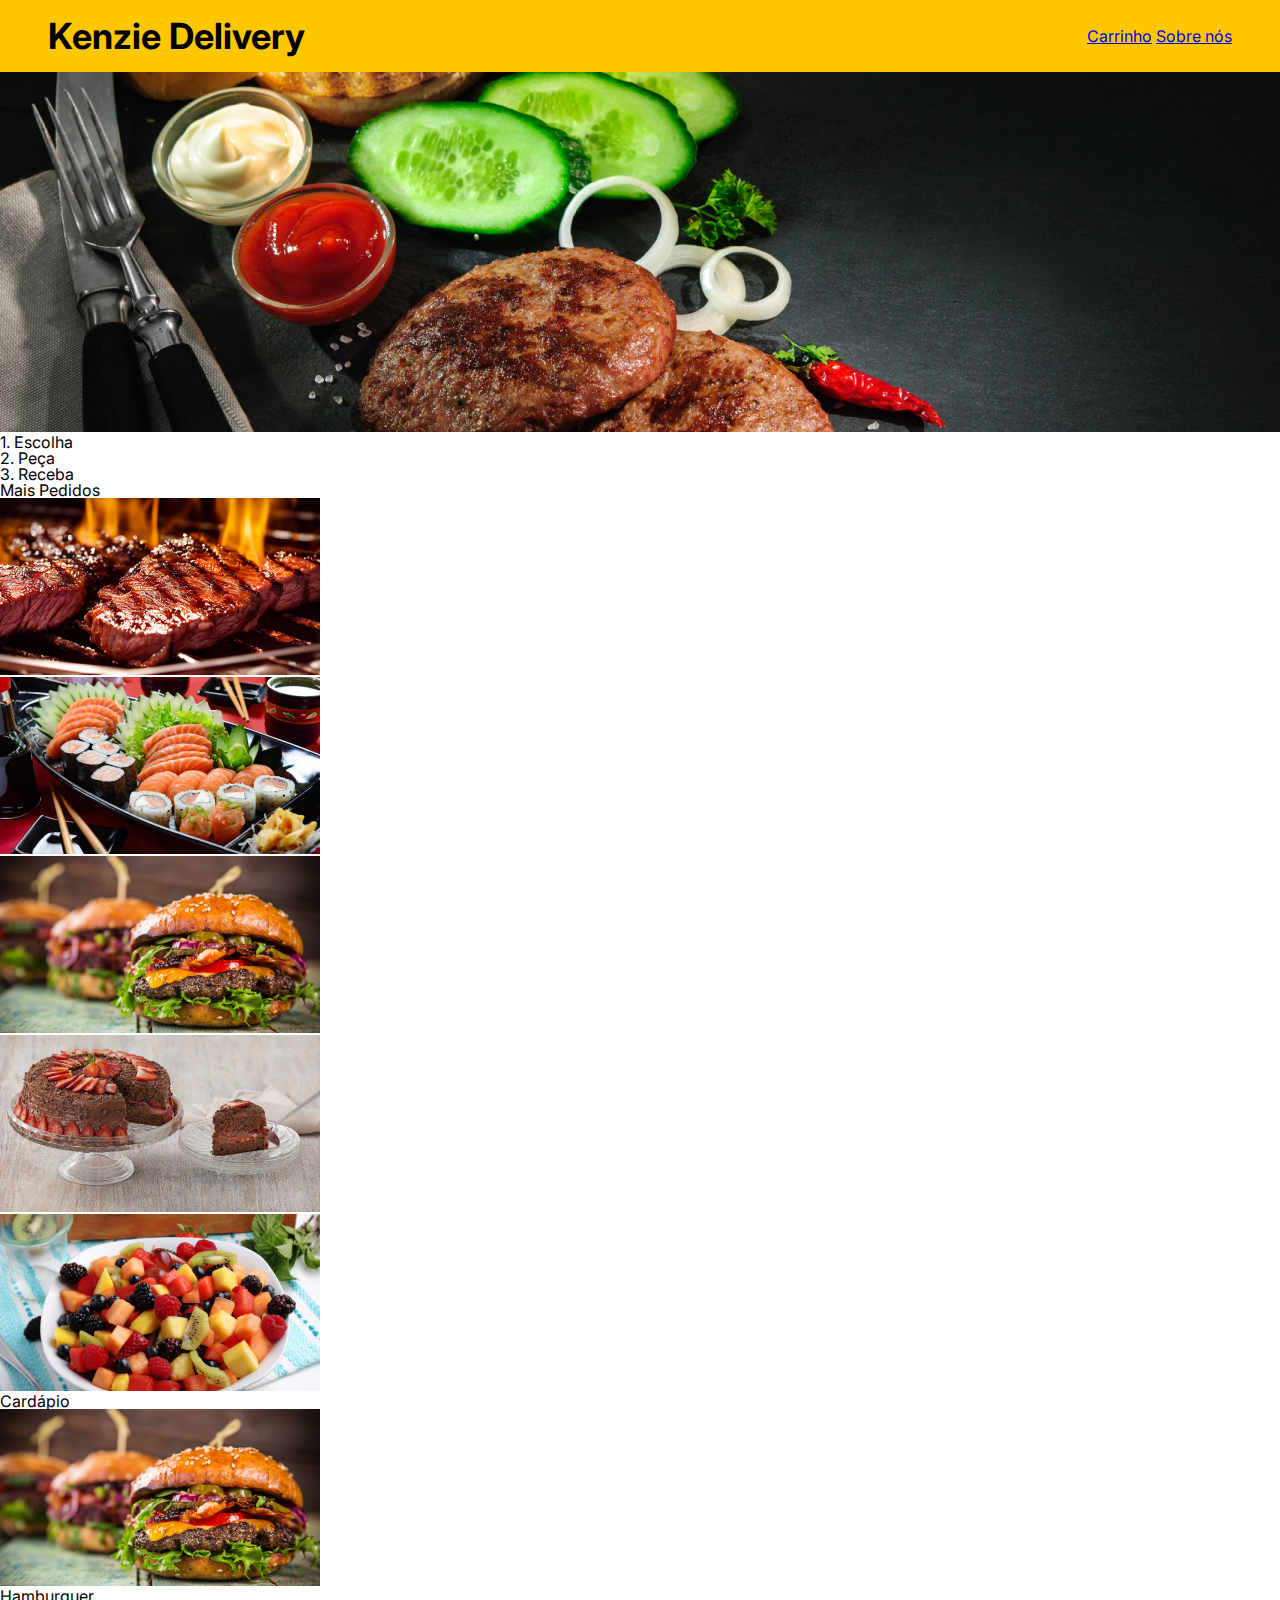
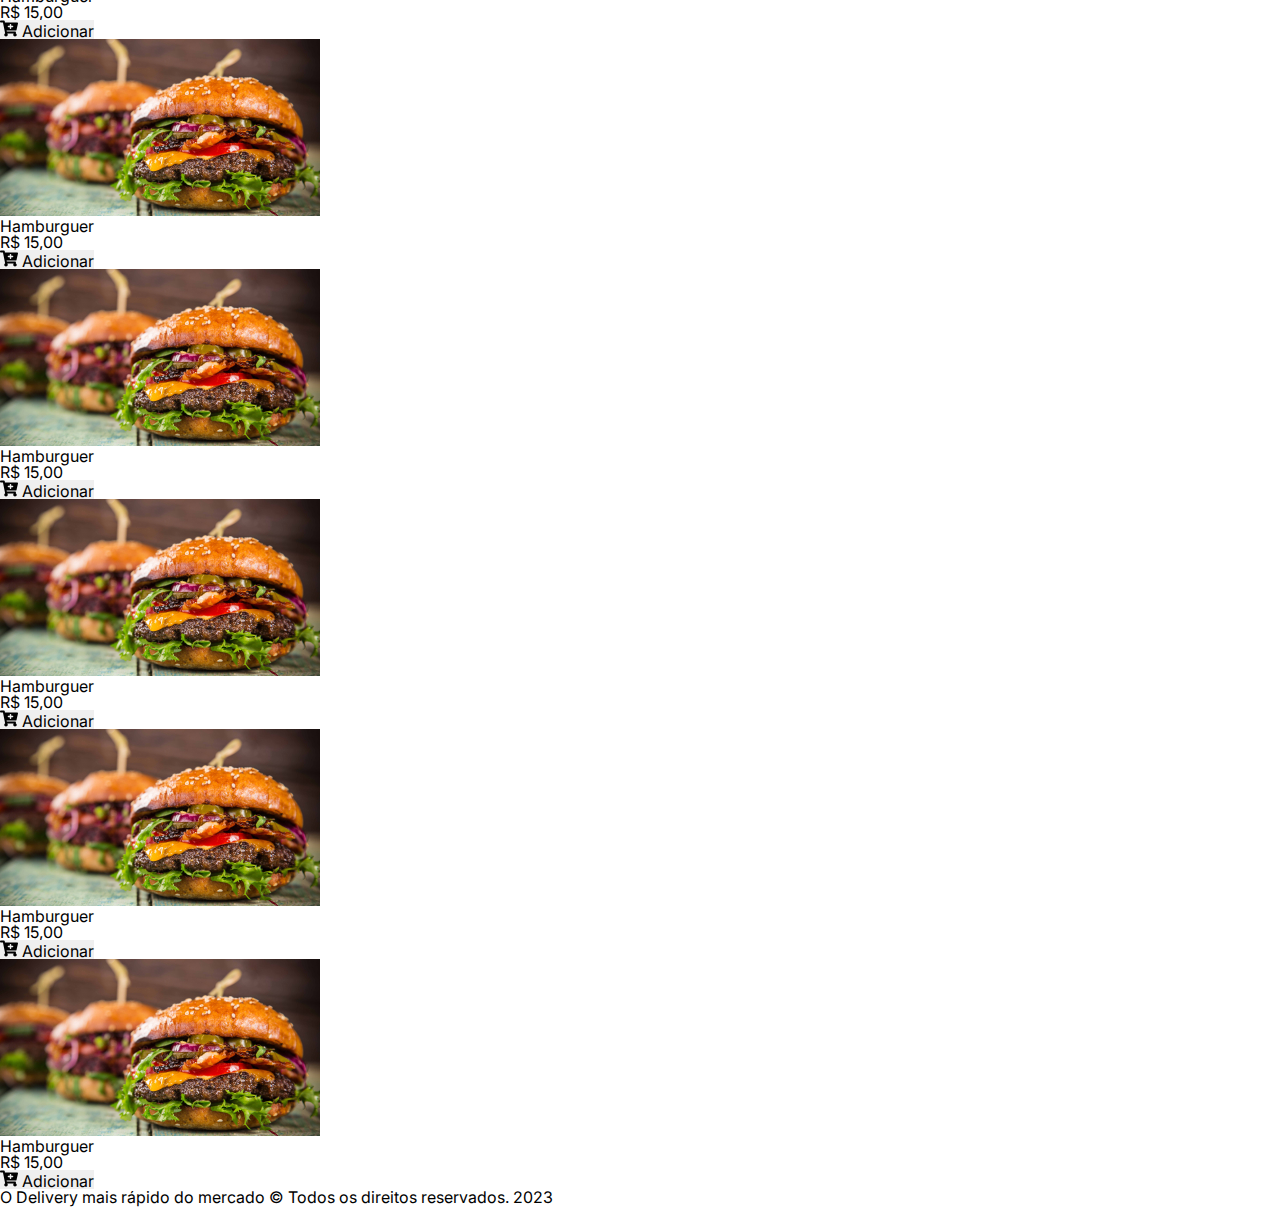
<file: 01 - Organizando Projetos - noite/index.html>
<!DOCTYPE html>
<html lang="pt-BR">
  <head>
    <meta charset="UTF-8" />
    <meta name="viewport" content="width=device-width, initial-scale=1.0" />
    <title>Document</title>

    <!-- STYLES -->
    <link rel="stylesheet" href="./src/styles/globalStyles.css" />
    <link rel="stylesheet" href="./src/styles/index.css" />

    <!-- SCRIPTS -->
    <script src="./src/scripts/index.js" defer></script>
  </head>
  <body>
    <!-- CABEÇALHO -->
    <!-- B.E.M -> block__element--modifier -->
    <header class="header">
      <h1 class="header__title">Kenzie Delivery</h1>

      <nav class="header__links">
        <a class="header__link" href="#">Carrinho</a>
        <a class="header__link" href="#">Sobre nós</a>
      </nav>
    </header>

    <main>
      <!-- SEÇÃO 1 BANNER -->
      <section>
        <img src="./src/assets/imgs/banner.png" alt="" />

        <ul>
          <li>1. Escolha</li>
          <li>2. Peça</li>
          <li>3. Receba</li>
        </ul>
      </section>

      <!-- SEÇÃO 2 MAIS PEDIDOS -->
      <section>
        <h1>Mais Pedidos</h1>

        <ul>
          <li>
            <img src="./src/assets/imgs/churras.jpg" alt="" />
          </li>
          <li>
            <img src="./src/assets/imgs/sushi.jpg" alt="" />
          </li>
          <li>
            <img src="./src/assets/imgs/hamburguer.jpg" alt="" />
          </li>
          <li>
            <img src="./src/assets/imgs/bolo-morango.jpg" alt="" />
          </li>
          <li>
            <img src="./src/assets/imgs/salada-frutas.jpg" alt="" />
          </li>
        </ul>
      </section>

      <!-- SEÇÃO 3 CARDÁPIO -->
      <section>
        <h1>Cardápio</h1>

        <ul>
          <!-- FOOD 1 -->
          <li>
            <img src="./src/assets/imgs/hamburguer.jpg" alt="" />
            <div>
              <h3>Hamburguer</h3>
              <p>R$ 15,00</p>
              <button>
                <svg
                  width="18"
                  height="17"
                  viewBox="0 0 18 17"
                  fill="none"
                  xmlns="http://www.w3.org/2000/svg"
                >
                  <path
                    d="M15.7724 10.5086H6.61163L6.81616 11.513H15.2042C15.6855 11.513 16.0422 11.9618 15.9356 12.4331L15.7632 13.195C16.3473 13.4798 16.75 14.0811 16.75 14.777C16.75 15.7563 15.9525 16.5485 14.9743 16.5344C14.0423 16.5209 13.2758 15.7613 13.2507 14.8256C13.2369 14.3144 13.4408 13.8511 13.7758 13.5216H7.22425C7.54853 13.8406 7.75 14.2851 7.75 14.777C7.75 15.7755 6.921 16.5795 5.91656 16.5326C5.02469 16.491 4.29934 15.7673 4.25247 14.8718C4.21628 14.1803 4.5786 13.5708 5.12906 13.2528L2.93384 2.47407H0.75C0.335781 2.47407 0 2.13683 0 1.72083V1.21866C0 0.802656 0.335781 0.465424 0.75 0.465424H3.95403C4.31031 0.465424 4.61741 0.717163 4.68881 1.0677L4.97525 2.47407H17.2497C17.731 2.47407 18.0877 2.9229 17.981 3.39425L16.5038 9.92234C16.4262 10.2653 16.1226 10.5086 15.7724 10.5086ZM12.75 5.73811H11.25V4.48271C11.25 4.20536 11.0262 3.98055 10.75 3.98055H10.25C9.97385 3.98055 9.75 4.20536 9.75 4.48271V5.73811H8.25C7.97385 5.73811 7.75 5.96292 7.75 6.24027V6.74243C7.75 7.01978 7.97385 7.2446 8.25 7.2446H9.75V8.5C9.75 8.77735 9.97385 9.00216 10.25 9.00216H10.75C11.0262 9.00216 11.25 8.77735 11.25 8.5V7.2446H12.75C13.0262 7.2446 13.25 7.01978 13.25 6.74243V6.24027C13.25 5.96292 13.0262 5.73811 12.75 5.73811Z"
                    fill="black"
                  />
                </svg>
                <span>Adicionar</span>
              </button>
            </div>
          </li>

          <!-- FOOD 2 -->
          <li>
            <img src="./src/assets/imgs/hamburguer.jpg" alt="" />
            <div>
              <h3>Hamburguer</h3>
              <p>R$ 15,00</p>
              <button>
                <svg
                  width="18"
                  height="17"
                  viewBox="0 0 18 17"
                  fill="none"
                  xmlns="http://www.w3.org/2000/svg"
                >
                  <path
                    d="M15.7724 10.5086H6.61163L6.81616 11.513H15.2042C15.6855 11.513 16.0422 11.9618 15.9356 12.4331L15.7632 13.195C16.3473 13.4798 16.75 14.0811 16.75 14.777C16.75 15.7563 15.9525 16.5485 14.9743 16.5344C14.0423 16.5209 13.2758 15.7613 13.2507 14.8256C13.2369 14.3144 13.4408 13.8511 13.7758 13.5216H7.22425C7.54853 13.8406 7.75 14.2851 7.75 14.777C7.75 15.7755 6.921 16.5795 5.91656 16.5326C5.02469 16.491 4.29934 15.7673 4.25247 14.8718C4.21628 14.1803 4.5786 13.5708 5.12906 13.2528L2.93384 2.47407H0.75C0.335781 2.47407 0 2.13683 0 1.72083V1.21866C0 0.802656 0.335781 0.465424 0.75 0.465424H3.95403C4.31031 0.465424 4.61741 0.717163 4.68881 1.0677L4.97525 2.47407H17.2497C17.731 2.47407 18.0877 2.9229 17.981 3.39425L16.5038 9.92234C16.4262 10.2653 16.1226 10.5086 15.7724 10.5086ZM12.75 5.73811H11.25V4.48271C11.25 4.20536 11.0262 3.98055 10.75 3.98055H10.25C9.97385 3.98055 9.75 4.20536 9.75 4.48271V5.73811H8.25C7.97385 5.73811 7.75 5.96292 7.75 6.24027V6.74243C7.75 7.01978 7.97385 7.2446 8.25 7.2446H9.75V8.5C9.75 8.77735 9.97385 9.00216 10.25 9.00216H10.75C11.0262 9.00216 11.25 8.77735 11.25 8.5V7.2446H12.75C13.0262 7.2446 13.25 7.01978 13.25 6.74243V6.24027C13.25 5.96292 13.0262 5.73811 12.75 5.73811Z"
                    fill="black"
                  />
                </svg>
                <span>Adicionar</span>
              </button>
            </div>
          </li>

          <!-- FOOD 3 -->
          <li>
            <img src="./src/assets/imgs/hamburguer.jpg" alt="" />
            <div>
              <h3>Hamburguer</h3>
              <p>R$ 15,00</p>
              <button>
                <svg
                  width="18"
                  height="17"
                  viewBox="0 0 18 17"
                  fill="none"
                  xmlns="http://www.w3.org/2000/svg"
                >
                  <path
                    d="M15.7724 10.5086H6.61163L6.81616 11.513H15.2042C15.6855 11.513 16.0422 11.9618 15.9356 12.4331L15.7632 13.195C16.3473 13.4798 16.75 14.0811 16.75 14.777C16.75 15.7563 15.9525 16.5485 14.9743 16.5344C14.0423 16.5209 13.2758 15.7613 13.2507 14.8256C13.2369 14.3144 13.4408 13.8511 13.7758 13.5216H7.22425C7.54853 13.8406 7.75 14.2851 7.75 14.777C7.75 15.7755 6.921 16.5795 5.91656 16.5326C5.02469 16.491 4.29934 15.7673 4.25247 14.8718C4.21628 14.1803 4.5786 13.5708 5.12906 13.2528L2.93384 2.47407H0.75C0.335781 2.47407 0 2.13683 0 1.72083V1.21866C0 0.802656 0.335781 0.465424 0.75 0.465424H3.95403C4.31031 0.465424 4.61741 0.717163 4.68881 1.0677L4.97525 2.47407H17.2497C17.731 2.47407 18.0877 2.9229 17.981 3.39425L16.5038 9.92234C16.4262 10.2653 16.1226 10.5086 15.7724 10.5086ZM12.75 5.73811H11.25V4.48271C11.25 4.20536 11.0262 3.98055 10.75 3.98055H10.25C9.97385 3.98055 9.75 4.20536 9.75 4.48271V5.73811H8.25C7.97385 5.73811 7.75 5.96292 7.75 6.24027V6.74243C7.75 7.01978 7.97385 7.2446 8.25 7.2446H9.75V8.5C9.75 8.77735 9.97385 9.00216 10.25 9.00216H10.75C11.0262 9.00216 11.25 8.77735 11.25 8.5V7.2446H12.75C13.0262 7.2446 13.25 7.01978 13.25 6.74243V6.24027C13.25 5.96292 13.0262 5.73811 12.75 5.73811Z"
                    fill="black"
                  />
                </svg>
                <span>Adicionar</span>
              </button>
            </div>
          </li>

          <!-- FOOD 4 -->
          <li>
            <img src="./src/assets/imgs/hamburguer.jpg" alt="" />
            <div>
              <h3>Hamburguer</h3>
              <p>R$ 15,00</p>
              <button>
                <svg
                  width="18"
                  height="17"
                  viewBox="0 0 18 17"
                  fill="none"
                  xmlns="http://www.w3.org/2000/svg"
                >
                  <path
                    d="M15.7724 10.5086H6.61163L6.81616 11.513H15.2042C15.6855 11.513 16.0422 11.9618 15.9356 12.4331L15.7632 13.195C16.3473 13.4798 16.75 14.0811 16.75 14.777C16.75 15.7563 15.9525 16.5485 14.9743 16.5344C14.0423 16.5209 13.2758 15.7613 13.2507 14.8256C13.2369 14.3144 13.4408 13.8511 13.7758 13.5216H7.22425C7.54853 13.8406 7.75 14.2851 7.75 14.777C7.75 15.7755 6.921 16.5795 5.91656 16.5326C5.02469 16.491 4.29934 15.7673 4.25247 14.8718C4.21628 14.1803 4.5786 13.5708 5.12906 13.2528L2.93384 2.47407H0.75C0.335781 2.47407 0 2.13683 0 1.72083V1.21866C0 0.802656 0.335781 0.465424 0.75 0.465424H3.95403C4.31031 0.465424 4.61741 0.717163 4.68881 1.0677L4.97525 2.47407H17.2497C17.731 2.47407 18.0877 2.9229 17.981 3.39425L16.5038 9.92234C16.4262 10.2653 16.1226 10.5086 15.7724 10.5086ZM12.75 5.73811H11.25V4.48271C11.25 4.20536 11.0262 3.98055 10.75 3.98055H10.25C9.97385 3.98055 9.75 4.20536 9.75 4.48271V5.73811H8.25C7.97385 5.73811 7.75 5.96292 7.75 6.24027V6.74243C7.75 7.01978 7.97385 7.2446 8.25 7.2446H9.75V8.5C9.75 8.77735 9.97385 9.00216 10.25 9.00216H10.75C11.0262 9.00216 11.25 8.77735 11.25 8.5V7.2446H12.75C13.0262 7.2446 13.25 7.01978 13.25 6.74243V6.24027C13.25 5.96292 13.0262 5.73811 12.75 5.73811Z"
                    fill="black"
                  />
                </svg>
                <span>Adicionar</span>
              </button>
            </div>
          </li>

          <!-- FOOD 5 -->
          <li>
            <img src="./src/assets/imgs/hamburguer.jpg" alt="" />
            <div>
              <h3>Hamburguer</h3>
              <p>R$ 15,00</p>
              <button>
                <svg
                  width="18"
                  height="17"
                  viewBox="0 0 18 17"
                  fill="none"
                  xmlns="http://www.w3.org/2000/svg"
                >
                  <path
                    d="M15.7724 10.5086H6.61163L6.81616 11.513H15.2042C15.6855 11.513 16.0422 11.9618 15.9356 12.4331L15.7632 13.195C16.3473 13.4798 16.75 14.0811 16.75 14.777C16.75 15.7563 15.9525 16.5485 14.9743 16.5344C14.0423 16.5209 13.2758 15.7613 13.2507 14.8256C13.2369 14.3144 13.4408 13.8511 13.7758 13.5216H7.22425C7.54853 13.8406 7.75 14.2851 7.75 14.777C7.75 15.7755 6.921 16.5795 5.91656 16.5326C5.02469 16.491 4.29934 15.7673 4.25247 14.8718C4.21628 14.1803 4.5786 13.5708 5.12906 13.2528L2.93384 2.47407H0.75C0.335781 2.47407 0 2.13683 0 1.72083V1.21866C0 0.802656 0.335781 0.465424 0.75 0.465424H3.95403C4.31031 0.465424 4.61741 0.717163 4.68881 1.0677L4.97525 2.47407H17.2497C17.731 2.47407 18.0877 2.9229 17.981 3.39425L16.5038 9.92234C16.4262 10.2653 16.1226 10.5086 15.7724 10.5086ZM12.75 5.73811H11.25V4.48271C11.25 4.20536 11.0262 3.98055 10.75 3.98055H10.25C9.97385 3.98055 9.75 4.20536 9.75 4.48271V5.73811H8.25C7.97385 5.73811 7.75 5.96292 7.75 6.24027V6.74243C7.75 7.01978 7.97385 7.2446 8.25 7.2446H9.75V8.5C9.75 8.77735 9.97385 9.00216 10.25 9.00216H10.75C11.0262 9.00216 11.25 8.77735 11.25 8.5V7.2446H12.75C13.0262 7.2446 13.25 7.01978 13.25 6.74243V6.24027C13.25 5.96292 13.0262 5.73811 12.75 5.73811Z"
                    fill="black"
                  />
                </svg>
                <span>Adicionar</span>
              </button>
            </div>
          </li>

          <!-- FOOD 6 -->
          <li>
            <img src="./src/assets/imgs/hamburguer.jpg" alt="" />
            <div>
              <h3>Hamburguer</h3>
              <p>R$ 15,00</p>
              <button>
                <svg
                  width="18"
                  height="17"
                  viewBox="0 0 18 17"
                  fill="none"
                  xmlns="http://www.w3.org/2000/svg"
                >
                  <path
                    d="M15.7724 10.5086H6.61163L6.81616 11.513H15.2042C15.6855 11.513 16.0422 11.9618 15.9356 12.4331L15.7632 13.195C16.3473 13.4798 16.75 14.0811 16.75 14.777C16.75 15.7563 15.9525 16.5485 14.9743 16.5344C14.0423 16.5209 13.2758 15.7613 13.2507 14.8256C13.2369 14.3144 13.4408 13.8511 13.7758 13.5216H7.22425C7.54853 13.8406 7.75 14.2851 7.75 14.777C7.75 15.7755 6.921 16.5795 5.91656 16.5326C5.02469 16.491 4.29934 15.7673 4.25247 14.8718C4.21628 14.1803 4.5786 13.5708 5.12906 13.2528L2.93384 2.47407H0.75C0.335781 2.47407 0 2.13683 0 1.72083V1.21866C0 0.802656 0.335781 0.465424 0.75 0.465424H3.95403C4.31031 0.465424 4.61741 0.717163 4.68881 1.0677L4.97525 2.47407H17.2497C17.731 2.47407 18.0877 2.9229 17.981 3.39425L16.5038 9.92234C16.4262 10.2653 16.1226 10.5086 15.7724 10.5086ZM12.75 5.73811H11.25V4.48271C11.25 4.20536 11.0262 3.98055 10.75 3.98055H10.25C9.97385 3.98055 9.75 4.20536 9.75 4.48271V5.73811H8.25C7.97385 5.73811 7.75 5.96292 7.75 6.24027V6.74243C7.75 7.01978 7.97385 7.2446 8.25 7.2446H9.75V8.5C9.75 8.77735 9.97385 9.00216 10.25 9.00216H10.75C11.0262 9.00216 11.25 8.77735 11.25 8.5V7.2446H12.75C13.0262 7.2446 13.25 7.01978 13.25 6.74243V6.24027C13.25 5.96292 13.0262 5.73811 12.75 5.73811Z"
                    fill="black"
                  />
                </svg>
                <span>Adicionar</span>
              </button>
            </div>
          </li>
        </ul>
      </section>
    </main>

    <!-- RODAPÉ -->
    <footer>
      <p>
        O Delivery mais rápido do mercado © Todos os direitos reservados. 2023
      </p>
    </footer>
  </body>
</html>
</file>
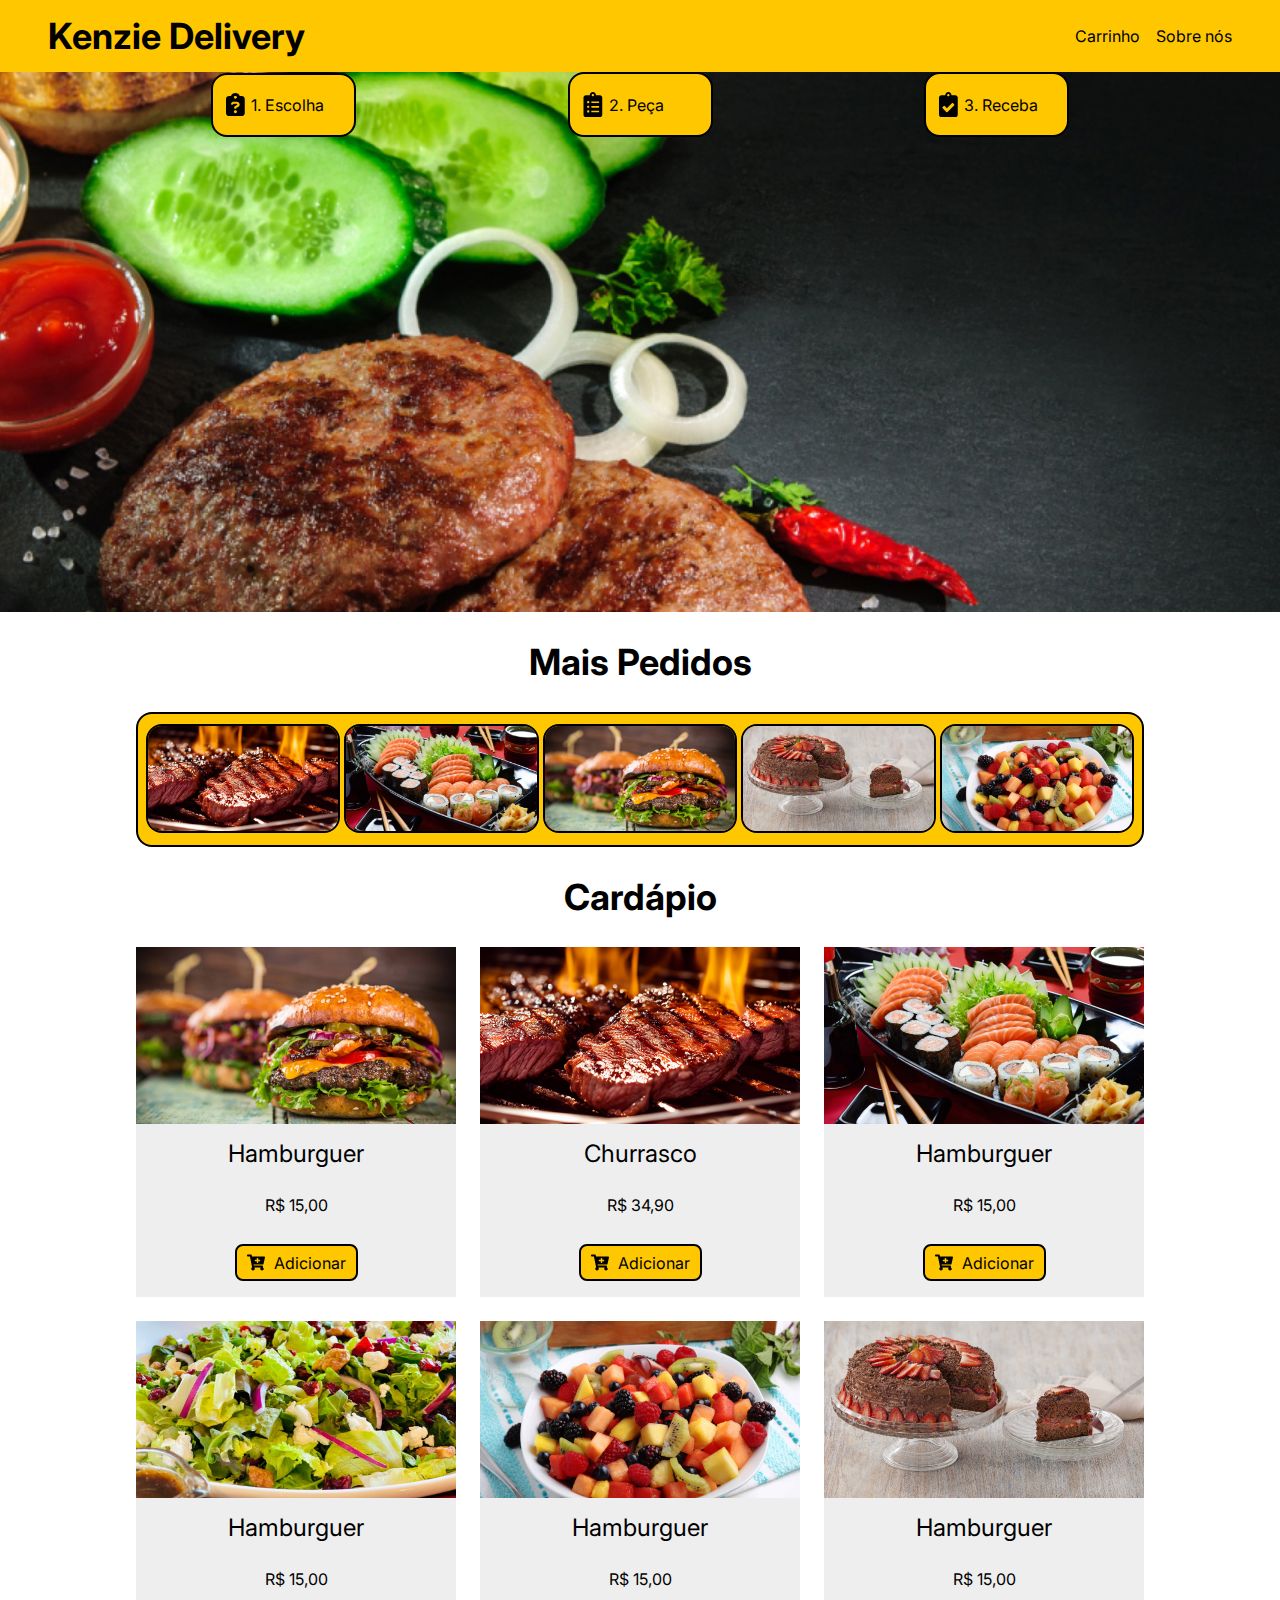
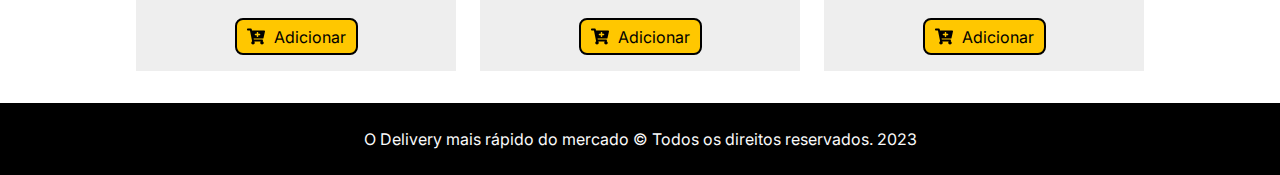
<file: 02 - Avançando na Estilização - manhã/index.html>
<!DOCTYPE html>
<html lang="pt-BR">
  <head>
    <meta charset="UTF-8" />
    <meta name="viewport" content="width=device-width, initial-scale=1.0" />
    <title>Document</title>

    <!-- STYLES -->
    <!-- <link rel="stylesheet" href="./src/styles/reset.css" /> -->
    <link rel="stylesheet" href="./src/styles/globalStyles.css" />
    <link rel="stylesheet" href="./src/styles/index.css" />

    <!-- SCRIPTS -->
    <script src="./src/scripts/index.js" defer></script>
  </head>
  <body>
    <!-- CABECALHO -->
    <!-- B.E.M (block__element--modifier) -->
    <header class="header">
      <h1 class="header__title">Kenzie Delivery</h1>

      <nav class="header__links">
        <a class="header__link" href="#">Carrinho</a>
        <a class="header__link" href="#">Sobre nós</a>
      </nav>
    </header>

    <!-- CONTEÚDO PRINCIPAL -->
    <main>
      <!-- SEÇÃO 1 BANNER -->
      <section class="banner__section">
        <!-- <img
          src="./src/assets/imgs/banner.jpg"
          alt="Imagem de fundo da seção Banner"
        /> -->

        <ul class="banner__cards">
          <li class="banner__card">
            <svg
              width="19"
              height="24"
              viewBox="0 0 19 24"
              fill="none"
              xmlns="http://www.w3.org/2000/svg"
            >
              <path
                d="M9.375 0C7.33398 0 5.5957 1.20343 4.95605 2.88462H3.125C1.40137 2.88462 0 4.17818 0 5.76923V20.1923C0 21.7834 1.40137 23.0769 3.125 23.0769H15.625C17.3486 23.0769 18.75 21.7834 18.75 20.1923V5.76923C18.75 4.17818 17.3486 2.88462 15.625 2.88462H13.7939C13.1543 1.20343 11.416 0 9.375 0ZM9.375 2.88462C9.7894 2.88462 10.1868 3.03657 10.4799 3.30706C10.7729 3.57754 10.9375 3.9444 10.9375 4.32692C10.9375 4.70945 10.7729 5.0763 10.4799 5.34679C10.1868 5.61727 9.7894 5.76923 9.375 5.76923C8.9606 5.76923 8.56317 5.61727 8.27015 5.34679C7.97712 5.0763 7.8125 4.70945 7.8125 4.32692C7.8125 3.9444 7.97712 3.57754 8.27015 3.30706C8.56317 3.03657 8.9606 2.88462 9.375 2.88462ZM5.16602 10.335C5.55176 9.32993 6.58691 8.65385 7.74414 8.65385H10.5908C12.2949 8.65385 13.6719 9.92939 13.6719 11.4979C13.6719 12.5165 13.0811 13.4585 12.124 13.9678L10.5469 14.8017C10.5371 15.3876 10.0146 15.8654 9.375 15.8654C8.72559 15.8654 8.20312 15.3831 8.20312 14.7837V14.1752C8.20312 13.7876 8.42773 13.4315 8.79395 13.2377L10.957 12.0928C11.1865 11.9712 11.3281 11.7458 11.3281 11.5024C11.3281 11.1238 10.9961 10.8218 10.5908 10.8218H7.74414C7.57813 10.8218 7.43164 10.9165 7.37793 11.0607L7.3584 11.1148C7.14355 11.6782 6.46973 11.9712 5.86426 11.7728C5.25879 11.5745 4.93652 10.9525 5.15137 10.3936L5.1709 10.3395L5.16602 10.335ZM7.8125 18.75C7.8125 18.3675 7.97712 18.0006 8.27015 17.7301C8.56317 17.4596 8.9606 17.3077 9.375 17.3077C9.7894 17.3077 10.1868 17.4596 10.4799 17.7301C10.7729 18.0006 10.9375 18.3675 10.9375 18.75C10.9375 19.1325 10.7729 19.4994 10.4799 19.7699C10.1868 20.0403 9.7894 20.1923 9.375 20.1923C8.9606 20.1923 8.56317 20.0403 8.27015 19.7699C7.97712 19.4994 7.8125 19.1325 7.8125 18.75Z"
                fill="black"
              />
            </svg>
            <span>1. Escolha</span>
          </li>
          <li class="banner__card">
            <svg
              width="20"
              height="25"
              viewBox="0 0 20 25"
              fill="none"
              xmlns="http://www.w3.org/2000/svg"
            >
              <path
                d="M16.9062 3.125H13C13 1.40137 11.5986 0 9.875 0C8.15137 0 6.75 1.40137 6.75 3.125H2.84375C1.5498 3.125 0.5 4.1748 0.5 5.46875V22.6562C0.5 23.9502 1.5498 25 2.84375 25H16.9062C18.2002 25 19.25 23.9502 19.25 22.6562V5.46875C19.25 4.1748 18.2002 3.125 16.9062 3.125ZM5.1875 20.7031C4.53809 20.7031 4.01562 20.1807 4.01562 19.5312C4.01562 18.8818 4.53809 18.3594 5.1875 18.3594C5.83691 18.3594 6.35938 18.8818 6.35938 19.5312C6.35938 20.1807 5.83691 20.7031 5.1875 20.7031ZM5.1875 16.0156C4.53809 16.0156 4.01562 15.4932 4.01562 14.8438C4.01562 14.1943 4.53809 13.6719 5.1875 13.6719C5.83691 13.6719 6.35938 14.1943 6.35938 14.8438C6.35938 15.4932 5.83691 16.0156 5.1875 16.0156ZM5.1875 11.3281C4.53809 11.3281 4.01562 10.8057 4.01562 10.1562C4.01562 9.50684 4.53809 8.98438 5.1875 8.98438C5.83691 8.98438 6.35938 9.50684 6.35938 10.1562C6.35938 10.8057 5.83691 11.3281 5.1875 11.3281ZM9.875 1.95312C10.5244 1.95312 11.0469 2.47559 11.0469 3.125C11.0469 3.77441 10.5244 4.29688 9.875 4.29688C9.22559 4.29688 8.70312 3.77441 8.70312 3.125C8.70312 2.47559 9.22559 1.95312 9.875 1.95312ZM16.125 19.9219C16.125 20.1367 15.9492 20.3125 15.7344 20.3125H8.70312C8.48828 20.3125 8.3125 20.1367 8.3125 19.9219V19.1406C8.3125 18.9258 8.48828 18.75 8.70312 18.75H15.7344C15.9492 18.75 16.125 18.9258 16.125 19.1406V19.9219ZM16.125 15.2344C16.125 15.4492 15.9492 15.625 15.7344 15.625H8.70312C8.48828 15.625 8.3125 15.4492 8.3125 15.2344V14.4531C8.3125 14.2383 8.48828 14.0625 8.70312 14.0625H15.7344C15.9492 14.0625 16.125 14.2383 16.125 14.4531V15.2344ZM16.125 10.5469C16.125 10.7617 15.9492 10.9375 15.7344 10.9375H8.70312C8.48828 10.9375 8.3125 10.7617 8.3125 10.5469V9.76562C8.3125 9.55078 8.48828 9.375 8.70312 9.375H15.7344C15.9492 9.375 16.125 9.55078 16.125 9.76562V10.5469Z"
                fill="black"
              />
            </svg>
            <span> 2. Peça </span>
          </li>
          <li class="banner__card">
            <svg
              width="19"
              height="25"
              viewBox="0 0 19 25"
              fill="none"
              xmlns="http://www.w3.org/2000/svg"
            >
              <path
                d="M16.4062 3.125H12.5C12.5 1.40137 11.0986 0 9.375 0C7.65137 0 6.25 1.40137 6.25 3.125H2.34375C1.0498 3.125 0 4.1748 0 5.46875V22.6562C0 23.9502 1.0498 25 2.34375 25H16.4062C17.7002 25 18.75 23.9502 18.75 22.6562V5.46875C18.75 4.1748 17.7002 3.125 16.4062 3.125ZM9.375 1.95312C10.0244 1.95312 10.5469 2.47559 10.5469 3.125C10.5469 3.77441 10.0244 4.29688 9.375 4.29688C8.72559 4.29688 8.20312 3.77441 8.20312 3.125C8.20312 2.47559 8.72559 1.95312 9.375 1.95312ZM15.293 13.2715L8.31055 20.1953C8.08105 20.4248 7.70996 20.4199 7.48047 20.1904L3.44727 16.123C3.21777 15.8936 3.22266 15.5225 3.45215 15.293L4.83887 13.916C5.06836 13.6865 5.43945 13.6914 5.66895 13.9209L7.91504 16.1865L13.0908 11.0498C13.3203 10.8203 13.6914 10.8252 13.9209 11.0547L15.2979 12.4414C15.5273 12.6758 15.5225 13.042 15.293 13.2715Z"
                fill="black"
              />
            </svg>
            <span>3. Receba</span>
          </li>
        </ul>
      </section>

      <!-- SEÇÃO 2 MAIS PEDIDOS -->
      <section class="popular__section">
        <h1 class="popular__title">Mais Pedidos</h1>

        <ul class="popular__cards">
          <li class="popular__card">
            <img
              class="popular__img"
              src="./src/assets/imgs/churras.jpg"
              alt=""
            />
          </li>
          <li class="popular__card">
            <img
              class="popular__img"
              src="./src/assets/imgs/sushi.jpg"
              alt=""
            />
          </li>
          <li class="popular__card">
            <img
              class="popular__img"
              src="./src/assets/imgs/hamburguer.jpg"
              alt=""
            />
          </li>
          <li class="popular__card">
            <img
              class="popular__img"
              src="./src/assets/imgs/bolo-morango.jpg"
              alt=""
            />
          </li>
          <li class="popular__card">
            <img
              class="popular__img"
              src="./src/assets/imgs/salada-frutas.jpg"
              alt=""
            />
          </li>
        </ul>
      </section>

      <!-- SEÇÃO 3 CARDÁPIO -->
      <section class="menu__section">
        <h1 class="menu__title">Cardápio</h1>

        <ul class="menu__food-list">
          <li class="food__item">
            <img src="./src/assets/imgs/hamburguer.jpg" alt="" />

            <div class="food__details">
              <h3 class="food__title">Hamburguer</h3>
              <p class="food__price">R$ 15,00</p>
              <button class="food__add-button">
                <svg
                  width="18"
                  height="17"
                  viewBox="0 0 18 17"
                  fill="none"
                  xmlns="http://www.w3.org/2000/svg"
                >
                  <path
                    d="M15.7724 10.5086H6.61163L6.81616 11.513H15.2042C15.6855 11.513 16.0422 11.9618 15.9356 12.4331L15.7632 13.195C16.3473 13.4798 16.75 14.0811 16.75 14.777C16.75 15.7563 15.9525 16.5485 14.9743 16.5344C14.0423 16.5209 13.2758 15.7613 13.2507 14.8256C13.2369 14.3144 13.4408 13.8511 13.7758 13.5216H7.22425C7.54853 13.8406 7.75 14.2851 7.75 14.777C7.75 15.7755 6.921 16.5795 5.91656 16.5326C5.02469 16.491 4.29934 15.7673 4.25247 14.8718C4.21628 14.1803 4.5786 13.5708 5.12906 13.2528L2.93384 2.47407H0.75C0.335781 2.47407 0 2.13683 0 1.72083V1.21866C0 0.802656 0.335781 0.465424 0.75 0.465424H3.95403C4.31031 0.465424 4.61741 0.717163 4.68881 1.0677L4.97525 2.47407H17.2497C17.731 2.47407 18.0877 2.9229 17.981 3.39425L16.5038 9.92234C16.4262 10.2653 16.1226 10.5086 15.7724 10.5086ZM12.75 5.73811H11.25V4.48271C11.25 4.20536 11.0262 3.98055 10.75 3.98055H10.25C9.97385 3.98055 9.75 4.20536 9.75 4.48271V5.73811H8.25C7.97385 5.73811 7.75 5.96292 7.75 6.24027V6.74243C7.75 7.01978 7.97385 7.2446 8.25 7.2446H9.75V8.5C9.75 8.77735 9.97385 9.00216 10.25 9.00216H10.75C11.0262 9.00216 11.25 8.77735 11.25 8.5V7.2446H12.75C13.0262 7.2446 13.25 7.01978 13.25 6.74243V6.24027C13.25 5.96292 13.0262 5.73811 12.75 5.73811Z"
                    fill="black"
                  />
                </svg>
                <span>Adicionar</span>
              </button>
            </div>
          </li>
          <li class="food__item">
            <img src="./src/assets/imgs/churras.jpg" alt="" />
            <div class="food__details">
              <h3 class="food__title">Churrasco</h3>
              <p class="food__price">R$ 34,90</p>
              <button class="food__add-button">
                <svg
                  width="18"
                  height="17"
                  viewBox="0 0 18 17"
                  fill="none"
                  xmlns="http://www.w3.org/2000/svg"
                >
                  <path
                    d="M15.7724 10.5086H6.61163L6.81616 11.513H15.2042C15.6855 11.513 16.0422 11.9618 15.9356 12.4331L15.7632 13.195C16.3473 13.4798 16.75 14.0811 16.75 14.777C16.75 15.7563 15.9525 16.5485 14.9743 16.5344C14.0423 16.5209 13.2758 15.7613 13.2507 14.8256C13.2369 14.3144 13.4408 13.8511 13.7758 13.5216H7.22425C7.54853 13.8406 7.75 14.2851 7.75 14.777C7.75 15.7755 6.921 16.5795 5.91656 16.5326C5.02469 16.491 4.29934 15.7673 4.25247 14.8718C4.21628 14.1803 4.5786 13.5708 5.12906 13.2528L2.93384 2.47407H0.75C0.335781 2.47407 0 2.13683 0 1.72083V1.21866C0 0.802656 0.335781 0.465424 0.75 0.465424H3.95403C4.31031 0.465424 4.61741 0.717163 4.68881 1.0677L4.97525 2.47407H17.2497C17.731 2.47407 18.0877 2.9229 17.981 3.39425L16.5038 9.92234C16.4262 10.2653 16.1226 10.5086 15.7724 10.5086ZM12.75 5.73811H11.25V4.48271C11.25 4.20536 11.0262 3.98055 10.75 3.98055H10.25C9.97385 3.98055 9.75 4.20536 9.75 4.48271V5.73811H8.25C7.97385 5.73811 7.75 5.96292 7.75 6.24027V6.74243C7.75 7.01978 7.97385 7.2446 8.25 7.2446H9.75V8.5C9.75 8.77735 9.97385 9.00216 10.25 9.00216H10.75C11.0262 9.00216 11.25 8.77735 11.25 8.5V7.2446H12.75C13.0262 7.2446 13.25 7.01978 13.25 6.74243V6.24027C13.25 5.96292 13.0262 5.73811 12.75 5.73811Z"
                    fill="black"
                  />
                </svg>
                <span>Adicionar</span>
              </button>
            </div>
          </li>
          <li class="food__item">
            <img src="./src/assets/imgs/sushi.jpg" alt="" />
            <div class="food__details">
              <h3 class="food__title">Hamburguer</h3>
              <p class="food__price">R$ 15,00</p>
              <button class="food__add-button">
                <svg
                  width="18"
                  height="17"
                  viewBox="0 0 18 17"
                  fill="none"
                  xmlns="http://www.w3.org/2000/svg"
                >
                  <path
                    d="M15.7724 10.5086H6.61163L6.81616 11.513H15.2042C15.6855 11.513 16.0422 11.9618 15.9356 12.4331L15.7632 13.195C16.3473 13.4798 16.75 14.0811 16.75 14.777C16.75 15.7563 15.9525 16.5485 14.9743 16.5344C14.0423 16.5209 13.2758 15.7613 13.2507 14.8256C13.2369 14.3144 13.4408 13.8511 13.7758 13.5216H7.22425C7.54853 13.8406 7.75 14.2851 7.75 14.777C7.75 15.7755 6.921 16.5795 5.91656 16.5326C5.02469 16.491 4.29934 15.7673 4.25247 14.8718C4.21628 14.1803 4.5786 13.5708 5.12906 13.2528L2.93384 2.47407H0.75C0.335781 2.47407 0 2.13683 0 1.72083V1.21866C0 0.802656 0.335781 0.465424 0.75 0.465424H3.95403C4.31031 0.465424 4.61741 0.717163 4.68881 1.0677L4.97525 2.47407H17.2497C17.731 2.47407 18.0877 2.9229 17.981 3.39425L16.5038 9.92234C16.4262 10.2653 16.1226 10.5086 15.7724 10.5086ZM12.75 5.73811H11.25V4.48271C11.25 4.20536 11.0262 3.98055 10.75 3.98055H10.25C9.97385 3.98055 9.75 4.20536 9.75 4.48271V5.73811H8.25C7.97385 5.73811 7.75 5.96292 7.75 6.24027V6.74243C7.75 7.01978 7.97385 7.2446 8.25 7.2446H9.75V8.5C9.75 8.77735 9.97385 9.00216 10.25 9.00216H10.75C11.0262 9.00216 11.25 8.77735 11.25 8.5V7.2446H12.75C13.0262 7.2446 13.25 7.01978 13.25 6.74243V6.24027C13.25 5.96292 13.0262 5.73811 12.75 5.73811Z"
                    fill="black"
                  />
                </svg>
                <span>Adicionar</span>
              </button>
            </div>
          </li>
          <li class="food__item">
            <img src="./src/assets/imgs/salada.jpg" alt="" />
            <div class="food__details">
              <h3 class="food__title">Hamburguer</h3>
              <p class="food__price">R$ 15,00</p>
              <button class="food__add-button">
                <svg
                  width="18"
                  height="17"
                  viewBox="0 0 18 17"
                  fill="none"
                  xmlns="http://www.w3.org/2000/svg"
                >
                  <path
                    d="M15.7724 10.5086H6.61163L6.81616 11.513H15.2042C15.6855 11.513 16.0422 11.9618 15.9356 12.4331L15.7632 13.195C16.3473 13.4798 16.75 14.0811 16.75 14.777C16.75 15.7563 15.9525 16.5485 14.9743 16.5344C14.0423 16.5209 13.2758 15.7613 13.2507 14.8256C13.2369 14.3144 13.4408 13.8511 13.7758 13.5216H7.22425C7.54853 13.8406 7.75 14.2851 7.75 14.777C7.75 15.7755 6.921 16.5795 5.91656 16.5326C5.02469 16.491 4.29934 15.7673 4.25247 14.8718C4.21628 14.1803 4.5786 13.5708 5.12906 13.2528L2.93384 2.47407H0.75C0.335781 2.47407 0 2.13683 0 1.72083V1.21866C0 0.802656 0.335781 0.465424 0.75 0.465424H3.95403C4.31031 0.465424 4.61741 0.717163 4.68881 1.0677L4.97525 2.47407H17.2497C17.731 2.47407 18.0877 2.9229 17.981 3.39425L16.5038 9.92234C16.4262 10.2653 16.1226 10.5086 15.7724 10.5086ZM12.75 5.73811H11.25V4.48271C11.25 4.20536 11.0262 3.98055 10.75 3.98055H10.25C9.97385 3.98055 9.75 4.20536 9.75 4.48271V5.73811H8.25C7.97385 5.73811 7.75 5.96292 7.75 6.24027V6.74243C7.75 7.01978 7.97385 7.2446 8.25 7.2446H9.75V8.5C9.75 8.77735 9.97385 9.00216 10.25 9.00216H10.75C11.0262 9.00216 11.25 8.77735 11.25 8.5V7.2446H12.75C13.0262 7.2446 13.25 7.01978 13.25 6.74243V6.24027C13.25 5.96292 13.0262 5.73811 12.75 5.73811Z"
                    fill="black"
                  />
                </svg>
                <span>Adicionar</span>
              </button>
            </div>
          </li>
          <li class="food__item">
            <img src="./src/assets/imgs/salada-frutas.jpg" alt="" />
            <div class="food__details">
              <h3 class="food__title">Hamburguer</h3>
              <p class="food__price">R$ 15,00</p>
              <button class="food__add-button">
                <svg
                  width="18"
                  height="17"
                  viewBox="0 0 18 17"
                  fill="none"
                  xmlns="http://www.w3.org/2000/svg"
                >
                  <path
                    d="M15.7724 10.5086H6.61163L6.81616 11.513H15.2042C15.6855 11.513 16.0422 11.9618 15.9356 12.4331L15.7632 13.195C16.3473 13.4798 16.75 14.0811 16.75 14.777C16.75 15.7563 15.9525 16.5485 14.9743 16.5344C14.0423 16.5209 13.2758 15.7613 13.2507 14.8256C13.2369 14.3144 13.4408 13.8511 13.7758 13.5216H7.22425C7.54853 13.8406 7.75 14.2851 7.75 14.777C7.75 15.7755 6.921 16.5795 5.91656 16.5326C5.02469 16.491 4.29934 15.7673 4.25247 14.8718C4.21628 14.1803 4.5786 13.5708 5.12906 13.2528L2.93384 2.47407H0.75C0.335781 2.47407 0 2.13683 0 1.72083V1.21866C0 0.802656 0.335781 0.465424 0.75 0.465424H3.95403C4.31031 0.465424 4.61741 0.717163 4.68881 1.0677L4.97525 2.47407H17.2497C17.731 2.47407 18.0877 2.9229 17.981 3.39425L16.5038 9.92234C16.4262 10.2653 16.1226 10.5086 15.7724 10.5086ZM12.75 5.73811H11.25V4.48271C11.25 4.20536 11.0262 3.98055 10.75 3.98055H10.25C9.97385 3.98055 9.75 4.20536 9.75 4.48271V5.73811H8.25C7.97385 5.73811 7.75 5.96292 7.75 6.24027V6.74243C7.75 7.01978 7.97385 7.2446 8.25 7.2446H9.75V8.5C9.75 8.77735 9.97385 9.00216 10.25 9.00216H10.75C11.0262 9.00216 11.25 8.77735 11.25 8.5V7.2446H12.75C13.0262 7.2446 13.25 7.01978 13.25 6.74243V6.24027C13.25 5.96292 13.0262 5.73811 12.75 5.73811Z"
                    fill="black"
                  />
                </svg>
                <span>Adicionar</span>
              </button>
            </div>
          </li>
          <li class="food__item">
            <img src="./src/assets/imgs/bolo-morango.jpg" alt="" />
            <div class="food__details">
              <h3 class="food__title">Hamburguer</h3>
              <p class="food__price">R$ 15,00</p>
              <button class="food__add-button">
                <svg
                  width="18"
                  height="17"
                  viewBox="0 0 18 17"
                  fill="none"
                  xmlns="http://www.w3.org/2000/svg"
                >
                  <path
                    d="M15.7724 10.5086H6.61163L6.81616 11.513H15.2042C15.6855 11.513 16.0422 11.9618 15.9356 12.4331L15.7632 13.195C16.3473 13.4798 16.75 14.0811 16.75 14.777C16.75 15.7563 15.9525 16.5485 14.9743 16.5344C14.0423 16.5209 13.2758 15.7613 13.2507 14.8256C13.2369 14.3144 13.4408 13.8511 13.7758 13.5216H7.22425C7.54853 13.8406 7.75 14.2851 7.75 14.777C7.75 15.7755 6.921 16.5795 5.91656 16.5326C5.02469 16.491 4.29934 15.7673 4.25247 14.8718C4.21628 14.1803 4.5786 13.5708 5.12906 13.2528L2.93384 2.47407H0.75C0.335781 2.47407 0 2.13683 0 1.72083V1.21866C0 0.802656 0.335781 0.465424 0.75 0.465424H3.95403C4.31031 0.465424 4.61741 0.717163 4.68881 1.0677L4.97525 2.47407H17.2497C17.731 2.47407 18.0877 2.9229 17.981 3.39425L16.5038 9.92234C16.4262 10.2653 16.1226 10.5086 15.7724 10.5086ZM12.75 5.73811H11.25V4.48271C11.25 4.20536 11.0262 3.98055 10.75 3.98055H10.25C9.97385 3.98055 9.75 4.20536 9.75 4.48271V5.73811H8.25C7.97385 5.73811 7.75 5.96292 7.75 6.24027V6.74243C7.75 7.01978 7.97385 7.2446 8.25 7.2446H9.75V8.5C9.75 8.77735 9.97385 9.00216 10.25 9.00216H10.75C11.0262 9.00216 11.25 8.77735 11.25 8.5V7.2446H12.75C13.0262 7.2446 13.25 7.01978 13.25 6.74243V6.24027C13.25 5.96292 13.0262 5.73811 12.75 5.73811Z"
                    fill="black"
                  />
                </svg>
                <span>Adicionar</span>
              </button>
            </div>
          </li>
        </ul>
      </section>
    </main>

    <!-- RODAPE -->
    <footer class="footer">
      <p>
        O Delivery mais rápido do mercado © Todos os direitos reservados. 2023
      </p>
    </footer>
  </body>
</html>
</file>
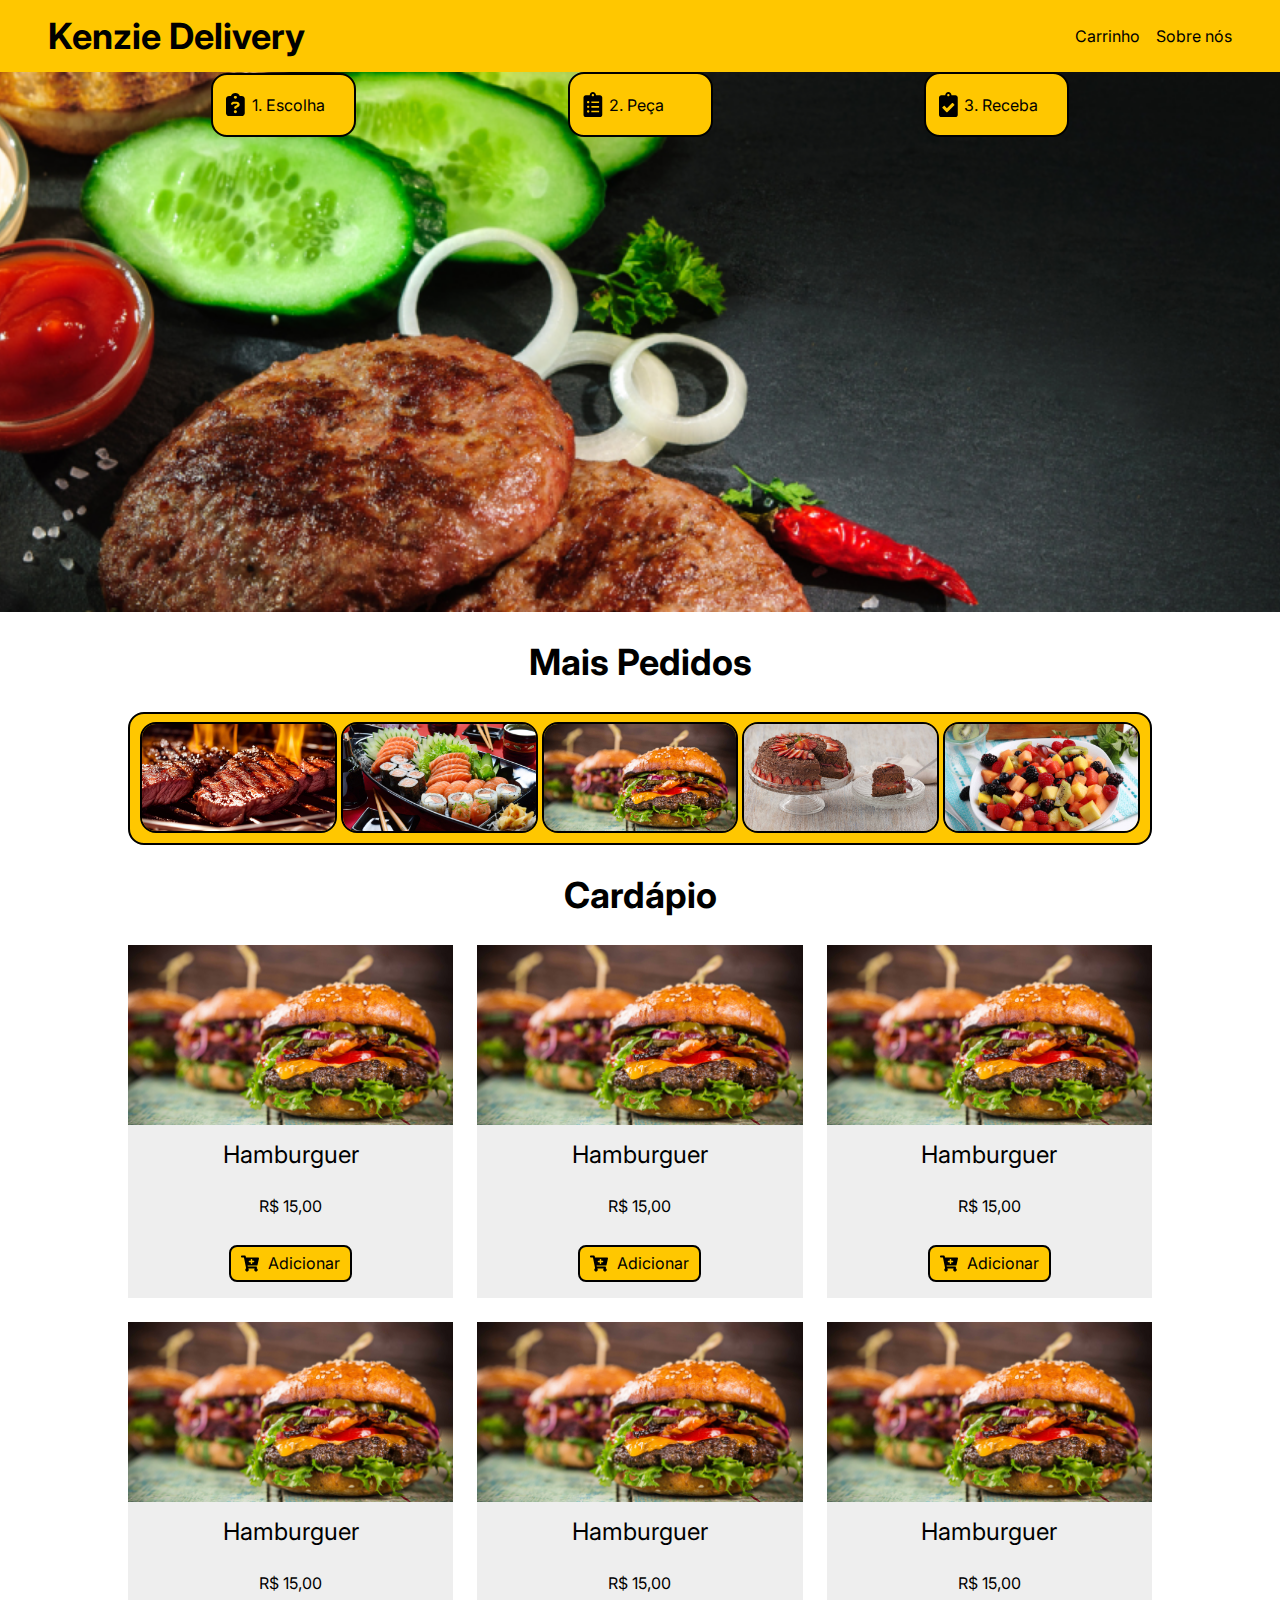
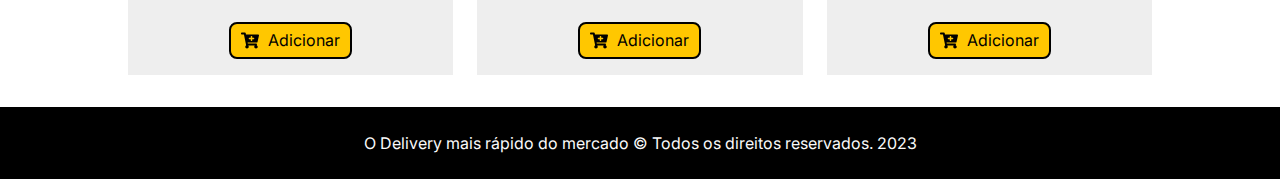
<file: 02 - Avançando na Estilização - noite/index.html>
<!DOCTYPE html>
<html lang="pt-BR">
  <head>
    <meta charset="UTF-8" />
    <meta name="viewport" content="width=device-width, initial-scale=1.0" />
    <title>Document</title>

    <!-- STYLES -->
    <link rel="stylesheet" href="./src/styles/globalStyles.css" />
    <link rel="stylesheet" href="./src/styles/index.css" />

    <!-- SCRIPTS -->
    <script src="./src/scripts/index.js" defer></script>
  </head>
  <body>
    <!-- CABEÇALHO -->
    <!-- B.E.M -> block__element--modifier -->
    <header class="header">
      <h1 class="header__title">Kenzie Delivery</h1>

      <nav class="header__links">
        <a class="header__link" href="#">Carrinho</a>
        <a class="header__link" href="#">Sobre nós</a>
      </nav>
    </header>

    <main>
      <!-- SEÇÃO 1 BANNER -->
      <section class="banner__section">
        <!-- <img src="./src/assets/imgs/banner.png" alt="" /> -->

        <ul class="banner__cards">
          <li class="banner__card">
            <svg
              width="19"
              height="24"
              viewBox="0 0 19 24"
              fill="none"
              xmlns="http://www.w3.org/2000/svg"
            >
              <path
                d="M9.375 0C7.33398 0 5.5957 1.20343 4.95605 2.88462H3.125C1.40137 2.88462 0 4.17818 0 5.76923V20.1923C0 21.7834 1.40137 23.0769 3.125 23.0769H15.625C17.3486 23.0769 18.75 21.7834 18.75 20.1923V5.76923C18.75 4.17818 17.3486 2.88462 15.625 2.88462H13.7939C13.1543 1.20343 11.416 0 9.375 0ZM9.375 2.88462C9.7894 2.88462 10.1868 3.03657 10.4799 3.30706C10.7729 3.57754 10.9375 3.9444 10.9375 4.32692C10.9375 4.70945 10.7729 5.0763 10.4799 5.34679C10.1868 5.61727 9.7894 5.76923 9.375 5.76923C8.9606 5.76923 8.56317 5.61727 8.27015 5.34679C7.97712 5.0763 7.8125 4.70945 7.8125 4.32692C7.8125 3.9444 7.97712 3.57754 8.27015 3.30706C8.56317 3.03657 8.9606 2.88462 9.375 2.88462ZM5.16602 10.335C5.55176 9.32993 6.58691 8.65385 7.74414 8.65385H10.5908C12.2949 8.65385 13.6719 9.92939 13.6719 11.4979C13.6719 12.5165 13.0811 13.4585 12.124 13.9678L10.5469 14.8017C10.5371 15.3876 10.0146 15.8654 9.375 15.8654C8.72559 15.8654 8.20312 15.3831 8.20312 14.7837V14.1752C8.20312 13.7876 8.42773 13.4315 8.79395 13.2377L10.957 12.0928C11.1865 11.9712 11.3281 11.7458 11.3281 11.5024C11.3281 11.1238 10.9961 10.8218 10.5908 10.8218H7.74414C7.57813 10.8218 7.43164 10.9165 7.37793 11.0607L7.3584 11.1148C7.14355 11.6782 6.46973 11.9712 5.86426 11.7728C5.25879 11.5745 4.93652 10.9525 5.15137 10.3936L5.1709 10.3395L5.16602 10.335ZM7.8125 18.75C7.8125 18.3675 7.97712 18.0006 8.27015 17.7301C8.56317 17.4596 8.9606 17.3077 9.375 17.3077C9.7894 17.3077 10.1868 17.4596 10.4799 17.7301C10.7729 18.0006 10.9375 18.3675 10.9375 18.75C10.9375 19.1325 10.7729 19.4994 10.4799 19.7699C10.1868 20.0403 9.7894 20.1923 9.375 20.1923C8.9606 20.1923 8.56317 20.0403 8.27015 19.7699C7.97712 19.4994 7.8125 19.1325 7.8125 18.75Z"
                fill="black"
              />
            </svg>
            <span>1. Escolha</span>
          </li>
          <li class="banner__card">
            <svg
              width="20"
              height="25"
              viewBox="0 0 20 25"
              fill="none"
              xmlns="http://www.w3.org/2000/svg"
            >
              <path
                d="M16.9062 3.125H13C13 1.40137 11.5986 0 9.875 0C8.15137 0 6.75 1.40137 6.75 3.125H2.84375C1.5498 3.125 0.5 4.1748 0.5 5.46875V22.6562C0.5 23.9502 1.5498 25 2.84375 25H16.9062C18.2002 25 19.25 23.9502 19.25 22.6562V5.46875C19.25 4.1748 18.2002 3.125 16.9062 3.125ZM5.1875 20.7031C4.53809 20.7031 4.01562 20.1807 4.01562 19.5312C4.01562 18.8818 4.53809 18.3594 5.1875 18.3594C5.83691 18.3594 6.35938 18.8818 6.35938 19.5312C6.35938 20.1807 5.83691 20.7031 5.1875 20.7031ZM5.1875 16.0156C4.53809 16.0156 4.01562 15.4932 4.01562 14.8438C4.01562 14.1943 4.53809 13.6719 5.1875 13.6719C5.83691 13.6719 6.35938 14.1943 6.35938 14.8438C6.35938 15.4932 5.83691 16.0156 5.1875 16.0156ZM5.1875 11.3281C4.53809 11.3281 4.01562 10.8057 4.01562 10.1562C4.01562 9.50684 4.53809 8.98438 5.1875 8.98438C5.83691 8.98438 6.35938 9.50684 6.35938 10.1562C6.35938 10.8057 5.83691 11.3281 5.1875 11.3281ZM9.875 1.95312C10.5244 1.95312 11.0469 2.47559 11.0469 3.125C11.0469 3.77441 10.5244 4.29688 9.875 4.29688C9.22559 4.29688 8.70312 3.77441 8.70312 3.125C8.70312 2.47559 9.22559 1.95312 9.875 1.95312ZM16.125 19.9219C16.125 20.1367 15.9492 20.3125 15.7344 20.3125H8.70312C8.48828 20.3125 8.3125 20.1367 8.3125 19.9219V19.1406C8.3125 18.9258 8.48828 18.75 8.70312 18.75H15.7344C15.9492 18.75 16.125 18.9258 16.125 19.1406V19.9219ZM16.125 15.2344C16.125 15.4492 15.9492 15.625 15.7344 15.625H8.70312C8.48828 15.625 8.3125 15.4492 8.3125 15.2344V14.4531C8.3125 14.2383 8.48828 14.0625 8.70312 14.0625H15.7344C15.9492 14.0625 16.125 14.2383 16.125 14.4531V15.2344ZM16.125 10.5469C16.125 10.7617 15.9492 10.9375 15.7344 10.9375H8.70312C8.48828 10.9375 8.3125 10.7617 8.3125 10.5469V9.76562C8.3125 9.55078 8.48828 9.375 8.70312 9.375H15.7344C15.9492 9.375 16.125 9.55078 16.125 9.76562V10.5469Z"
                fill="black"
              />
            </svg>
            <span>2. Peça</span>
          </li>
          <li class="banner__card">
            <svg
              width="19"
              height="25"
              viewBox="0 0 19 25"
              fill="none"
              xmlns="http://www.w3.org/2000/svg"
            >
              <path
                d="M16.4062 3.125H12.5C12.5 1.40137 11.0986 0 9.375 0C7.65137 0 6.25 1.40137 6.25 3.125H2.34375C1.0498 3.125 0 4.1748 0 5.46875V22.6562C0 23.9502 1.0498 25 2.34375 25H16.4062C17.7002 25 18.75 23.9502 18.75 22.6562V5.46875C18.75 4.1748 17.7002 3.125 16.4062 3.125ZM9.375 1.95312C10.0244 1.95312 10.5469 2.47559 10.5469 3.125C10.5469 3.77441 10.0244 4.29688 9.375 4.29688C8.72559 4.29688 8.20312 3.77441 8.20312 3.125C8.20312 2.47559 8.72559 1.95312 9.375 1.95312ZM15.293 13.2715L8.31055 20.1953C8.08105 20.4248 7.70996 20.4199 7.48047 20.1904L3.44727 16.123C3.21777 15.8936 3.22266 15.5225 3.45215 15.293L4.83887 13.916C5.06836 13.6865 5.43945 13.6914 5.66895 13.9209L7.91504 16.1865L13.0908 11.0498C13.3203 10.8203 13.6914 10.8252 13.9209 11.0547L15.2979 12.4414C15.5273 12.6758 15.5225 13.042 15.293 13.2715Z"
                fill="black"
              />
            </svg>
            <span>3. Receba</span>
          </li>
        </ul>
      </section>

      <!-- SEÇÃO 2 MAIS PEDIDOS -->
      <section class="popular__section">
        <h1 class="popular__title">Mais Pedidos</h1>

        <ul class="popular__cards">
          <li class="popular__card">
            <img
              class="popular__img"
              src="./src/assets/imgs/churras.jpg"
              alt=""
            />
          </li>

          <li class="popular__card">
            <img
              class="popular__img"
              src="./src/assets/imgs/sushi.jpg"
              alt=""
            />
          </li>

          <li class="popular__card">
            <img
              class="popular__img"
              src="./src/assets/imgs/hamburguer.jpg"
              alt=""
            />
          </li>

          <li class="popular__card">
            <img
              class="popular__img"
              src="./src/assets/imgs/bolo-morango.jpg"
              alt=""
            />
          </li>

          <li class="popular__card">
            <img
              class="popular__img"
              src="./src/assets/imgs/salada-frutas.jpg"
              alt=""
            />
          </li>
        </ul>
      </section>

      <!-- SEÇÃO 3 CARDÁPIO -->
      <section class="menu__section">
        <h1 class="menu__title">Cardápio</h1>

        <ul class="menu__food-list">
          <!-- FOOD 1 -->
          <li class="food__item">
            <img src="./src/assets/imgs/hamburguer.jpg" alt="" />

            <div class="food__details">
              <h3 class="food__title">Hamburguer</h3>
              <p class="food__price">R$ 15,00</p>
              <button class="food__add-button">
                <svg
                  width="18"
                  height="17"
                  viewBox="0 0 18 17"
                  fill="none"
                  xmlns="http://www.w3.org/2000/svg"
                >
                  <path
                    d="M15.7724 10.5086H6.61163L6.81616 11.513H15.2042C15.6855 11.513 16.0422 11.9618 15.9356 12.4331L15.7632 13.195C16.3473 13.4798 16.75 14.0811 16.75 14.777C16.75 15.7563 15.9525 16.5485 14.9743 16.5344C14.0423 16.5209 13.2758 15.7613 13.2507 14.8256C13.2369 14.3144 13.4408 13.8511 13.7758 13.5216H7.22425C7.54853 13.8406 7.75 14.2851 7.75 14.777C7.75 15.7755 6.921 16.5795 5.91656 16.5326C5.02469 16.491 4.29934 15.7673 4.25247 14.8718C4.21628 14.1803 4.5786 13.5708 5.12906 13.2528L2.93384 2.47407H0.75C0.335781 2.47407 0 2.13683 0 1.72083V1.21866C0 0.802656 0.335781 0.465424 0.75 0.465424H3.95403C4.31031 0.465424 4.61741 0.717163 4.68881 1.0677L4.97525 2.47407H17.2497C17.731 2.47407 18.0877 2.9229 17.981 3.39425L16.5038 9.92234C16.4262 10.2653 16.1226 10.5086 15.7724 10.5086ZM12.75 5.73811H11.25V4.48271C11.25 4.20536 11.0262 3.98055 10.75 3.98055H10.25C9.97385 3.98055 9.75 4.20536 9.75 4.48271V5.73811H8.25C7.97385 5.73811 7.75 5.96292 7.75 6.24027V6.74243C7.75 7.01978 7.97385 7.2446 8.25 7.2446H9.75V8.5C9.75 8.77735 9.97385 9.00216 10.25 9.00216H10.75C11.0262 9.00216 11.25 8.77735 11.25 8.5V7.2446H12.75C13.0262 7.2446 13.25 7.01978 13.25 6.74243V6.24027C13.25 5.96292 13.0262 5.73811 12.75 5.73811Z"
                    fill="black"
                  />
                </svg>
                <span>Adicionar</span>
              </button>
            </div>
          </li>

          <!-- FOOD 2 -->
          <li class="food__item">
            <img src="./src/assets/imgs/hamburguer.jpg" alt="" />

            <div class="food__details">
              <h3 class="food__title">Hamburguer</h3>
              <p class="food__price">R$ 15,00</p>
              <button class="food__add-button">
                <svg
                  width="18"
                  height="17"
                  viewBox="0 0 18 17"
                  fill="none"
                  xmlns="http://www.w3.org/2000/svg"
                >
                  <path
                    d="M15.7724 10.5086H6.61163L6.81616 11.513H15.2042C15.6855 11.513 16.0422 11.9618 15.9356 12.4331L15.7632 13.195C16.3473 13.4798 16.75 14.0811 16.75 14.777C16.75 15.7563 15.9525 16.5485 14.9743 16.5344C14.0423 16.5209 13.2758 15.7613 13.2507 14.8256C13.2369 14.3144 13.4408 13.8511 13.7758 13.5216H7.22425C7.54853 13.8406 7.75 14.2851 7.75 14.777C7.75 15.7755 6.921 16.5795 5.91656 16.5326C5.02469 16.491 4.29934 15.7673 4.25247 14.8718C4.21628 14.1803 4.5786 13.5708 5.12906 13.2528L2.93384 2.47407H0.75C0.335781 2.47407 0 2.13683 0 1.72083V1.21866C0 0.802656 0.335781 0.465424 0.75 0.465424H3.95403C4.31031 0.465424 4.61741 0.717163 4.68881 1.0677L4.97525 2.47407H17.2497C17.731 2.47407 18.0877 2.9229 17.981 3.39425L16.5038 9.92234C16.4262 10.2653 16.1226 10.5086 15.7724 10.5086ZM12.75 5.73811H11.25V4.48271C11.25 4.20536 11.0262 3.98055 10.75 3.98055H10.25C9.97385 3.98055 9.75 4.20536 9.75 4.48271V5.73811H8.25C7.97385 5.73811 7.75 5.96292 7.75 6.24027V6.74243C7.75 7.01978 7.97385 7.2446 8.25 7.2446H9.75V8.5C9.75 8.77735 9.97385 9.00216 10.25 9.00216H10.75C11.0262 9.00216 11.25 8.77735 11.25 8.5V7.2446H12.75C13.0262 7.2446 13.25 7.01978 13.25 6.74243V6.24027C13.25 5.96292 13.0262 5.73811 12.75 5.73811Z"
                    fill="black"
                  />
                </svg>
                <span>Adicionar</span>
              </button>
            </div>
          </li>

          <!-- FOOD 3 -->
          <li class="food__item">
            <img src="./src/assets/imgs/hamburguer.jpg" alt="" />

            <div class="food__details">
              <h3 class="food__title">Hamburguer</h3>
              <p class="food__price">R$ 15,00</p>
              <button class="food__add-button">
                <svg
                  width="18"
                  height="17"
                  viewBox="0 0 18 17"
                  fill="none"
                  xmlns="http://www.w3.org/2000/svg"
                >
                  <path
                    d="M15.7724 10.5086H6.61163L6.81616 11.513H15.2042C15.6855 11.513 16.0422 11.9618 15.9356 12.4331L15.7632 13.195C16.3473 13.4798 16.75 14.0811 16.75 14.777C16.75 15.7563 15.9525 16.5485 14.9743 16.5344C14.0423 16.5209 13.2758 15.7613 13.2507 14.8256C13.2369 14.3144 13.4408 13.8511 13.7758 13.5216H7.22425C7.54853 13.8406 7.75 14.2851 7.75 14.777C7.75 15.7755 6.921 16.5795 5.91656 16.5326C5.02469 16.491 4.29934 15.7673 4.25247 14.8718C4.21628 14.1803 4.5786 13.5708 5.12906 13.2528L2.93384 2.47407H0.75C0.335781 2.47407 0 2.13683 0 1.72083V1.21866C0 0.802656 0.335781 0.465424 0.75 0.465424H3.95403C4.31031 0.465424 4.61741 0.717163 4.68881 1.0677L4.97525 2.47407H17.2497C17.731 2.47407 18.0877 2.9229 17.981 3.39425L16.5038 9.92234C16.4262 10.2653 16.1226 10.5086 15.7724 10.5086ZM12.75 5.73811H11.25V4.48271C11.25 4.20536 11.0262 3.98055 10.75 3.98055H10.25C9.97385 3.98055 9.75 4.20536 9.75 4.48271V5.73811H8.25C7.97385 5.73811 7.75 5.96292 7.75 6.24027V6.74243C7.75 7.01978 7.97385 7.2446 8.25 7.2446H9.75V8.5C9.75 8.77735 9.97385 9.00216 10.25 9.00216H10.75C11.0262 9.00216 11.25 8.77735 11.25 8.5V7.2446H12.75C13.0262 7.2446 13.25 7.01978 13.25 6.74243V6.24027C13.25 5.96292 13.0262 5.73811 12.75 5.73811Z"
                    fill="black"
                  />
                </svg>
                <span>Adicionar</span>
              </button>
            </div>
          </li>

          <!-- FOOD 4 -->
          <li class="food__item">
            <img src="./src/assets/imgs/hamburguer.jpg" alt="" />

            <div class="food__details">
              <h3 class="food__title">Hamburguer</h3>
              <p class="food__price">R$ 15,00</p>
              <button class="food__add-button">
                <svg
                  width="18"
                  height="17"
                  viewBox="0 0 18 17"
                  fill="none"
                  xmlns="http://www.w3.org/2000/svg"
                >
                  <path
                    d="M15.7724 10.5086H6.61163L6.81616 11.513H15.2042C15.6855 11.513 16.0422 11.9618 15.9356 12.4331L15.7632 13.195C16.3473 13.4798 16.75 14.0811 16.75 14.777C16.75 15.7563 15.9525 16.5485 14.9743 16.5344C14.0423 16.5209 13.2758 15.7613 13.2507 14.8256C13.2369 14.3144 13.4408 13.8511 13.7758 13.5216H7.22425C7.54853 13.8406 7.75 14.2851 7.75 14.777C7.75 15.7755 6.921 16.5795 5.91656 16.5326C5.02469 16.491 4.29934 15.7673 4.25247 14.8718C4.21628 14.1803 4.5786 13.5708 5.12906 13.2528L2.93384 2.47407H0.75C0.335781 2.47407 0 2.13683 0 1.72083V1.21866C0 0.802656 0.335781 0.465424 0.75 0.465424H3.95403C4.31031 0.465424 4.61741 0.717163 4.68881 1.0677L4.97525 2.47407H17.2497C17.731 2.47407 18.0877 2.9229 17.981 3.39425L16.5038 9.92234C16.4262 10.2653 16.1226 10.5086 15.7724 10.5086ZM12.75 5.73811H11.25V4.48271C11.25 4.20536 11.0262 3.98055 10.75 3.98055H10.25C9.97385 3.98055 9.75 4.20536 9.75 4.48271V5.73811H8.25C7.97385 5.73811 7.75 5.96292 7.75 6.24027V6.74243C7.75 7.01978 7.97385 7.2446 8.25 7.2446H9.75V8.5C9.75 8.77735 9.97385 9.00216 10.25 9.00216H10.75C11.0262 9.00216 11.25 8.77735 11.25 8.5V7.2446H12.75C13.0262 7.2446 13.25 7.01978 13.25 6.74243V6.24027C13.25 5.96292 13.0262 5.73811 12.75 5.73811Z"
                    fill="black"
                  />
                </svg>
                <span>Adicionar</span>
              </button>
            </div>
          </li>

          <!-- FOOD 5 -->
          <li class="food__item">
            <img src="./src/assets/imgs/hamburguer.jpg" alt="" />

            <div class="food__details">
              <h3 class="food__title">Hamburguer</h3>
              <p class="food__price">R$ 15,00</p>
              <button class="food__add-button">
                <svg
                  width="18"
                  height="17"
                  viewBox="0 0 18 17"
                  fill="none"
                  xmlns="http://www.w3.org/2000/svg"
                >
                  <path
                    d="M15.7724 10.5086H6.61163L6.81616 11.513H15.2042C15.6855 11.513 16.0422 11.9618 15.9356 12.4331L15.7632 13.195C16.3473 13.4798 16.75 14.0811 16.75 14.777C16.75 15.7563 15.9525 16.5485 14.9743 16.5344C14.0423 16.5209 13.2758 15.7613 13.2507 14.8256C13.2369 14.3144 13.4408 13.8511 13.7758 13.5216H7.22425C7.54853 13.8406 7.75 14.2851 7.75 14.777C7.75 15.7755 6.921 16.5795 5.91656 16.5326C5.02469 16.491 4.29934 15.7673 4.25247 14.8718C4.21628 14.1803 4.5786 13.5708 5.12906 13.2528L2.93384 2.47407H0.75C0.335781 2.47407 0 2.13683 0 1.72083V1.21866C0 0.802656 0.335781 0.465424 0.75 0.465424H3.95403C4.31031 0.465424 4.61741 0.717163 4.68881 1.0677L4.97525 2.47407H17.2497C17.731 2.47407 18.0877 2.9229 17.981 3.39425L16.5038 9.92234C16.4262 10.2653 16.1226 10.5086 15.7724 10.5086ZM12.75 5.73811H11.25V4.48271C11.25 4.20536 11.0262 3.98055 10.75 3.98055H10.25C9.97385 3.98055 9.75 4.20536 9.75 4.48271V5.73811H8.25C7.97385 5.73811 7.75 5.96292 7.75 6.24027V6.74243C7.75 7.01978 7.97385 7.2446 8.25 7.2446H9.75V8.5C9.75 8.77735 9.97385 9.00216 10.25 9.00216H10.75C11.0262 9.00216 11.25 8.77735 11.25 8.5V7.2446H12.75C13.0262 7.2446 13.25 7.01978 13.25 6.74243V6.24027C13.25 5.96292 13.0262 5.73811 12.75 5.73811Z"
                    fill="black"
                  />
                </svg>
                <span>Adicionar</span>
              </button>
            </div>
          </li>

          <!-- FOOD 6 -->
          <li class="food__item">
            <img src="./src/assets/imgs/hamburguer.jpg" alt="" />

            <div class="food__details">
              <h3 class="food__title">Hamburguer</h3>
              <p class="food__price">R$ 15,00</p>
              <button class="food__add-button">
                <svg
                  width="18"
                  height="17"
                  viewBox="0 0 18 17"
                  fill="none"
                  xmlns="http://www.w3.org/2000/svg"
                >
                  <path
                    d="M15.7724 10.5086H6.61163L6.81616 11.513H15.2042C15.6855 11.513 16.0422 11.9618 15.9356 12.4331L15.7632 13.195C16.3473 13.4798 16.75 14.0811 16.75 14.777C16.75 15.7563 15.9525 16.5485 14.9743 16.5344C14.0423 16.5209 13.2758 15.7613 13.2507 14.8256C13.2369 14.3144 13.4408 13.8511 13.7758 13.5216H7.22425C7.54853 13.8406 7.75 14.2851 7.75 14.777C7.75 15.7755 6.921 16.5795 5.91656 16.5326C5.02469 16.491 4.29934 15.7673 4.25247 14.8718C4.21628 14.1803 4.5786 13.5708 5.12906 13.2528L2.93384 2.47407H0.75C0.335781 2.47407 0 2.13683 0 1.72083V1.21866C0 0.802656 0.335781 0.465424 0.75 0.465424H3.95403C4.31031 0.465424 4.61741 0.717163 4.68881 1.0677L4.97525 2.47407H17.2497C17.731 2.47407 18.0877 2.9229 17.981 3.39425L16.5038 9.92234C16.4262 10.2653 16.1226 10.5086 15.7724 10.5086ZM12.75 5.73811H11.25V4.48271C11.25 4.20536 11.0262 3.98055 10.75 3.98055H10.25C9.97385 3.98055 9.75 4.20536 9.75 4.48271V5.73811H8.25C7.97385 5.73811 7.75 5.96292 7.75 6.24027V6.74243C7.75 7.01978 7.97385 7.2446 8.25 7.2446H9.75V8.5C9.75 8.77735 9.97385 9.00216 10.25 9.00216H10.75C11.0262 9.00216 11.25 8.77735 11.25 8.5V7.2446H12.75C13.0262 7.2446 13.25 7.01978 13.25 6.74243V6.24027C13.25 5.96292 13.0262 5.73811 12.75 5.73811Z"
                    fill="black"
                  />
                </svg>
                <span>Adicionar</span>
              </button>
            </div>
          </li>
        </ul>
      </section>
    </main>

    <!-- RODAPÉ -->
    <footer class="footer">
      <p>
        O Delivery mais rápido do mercado © Todos os direitos reservados. 2023
      </p>
    </footer>
  </body>
</html>
</file>
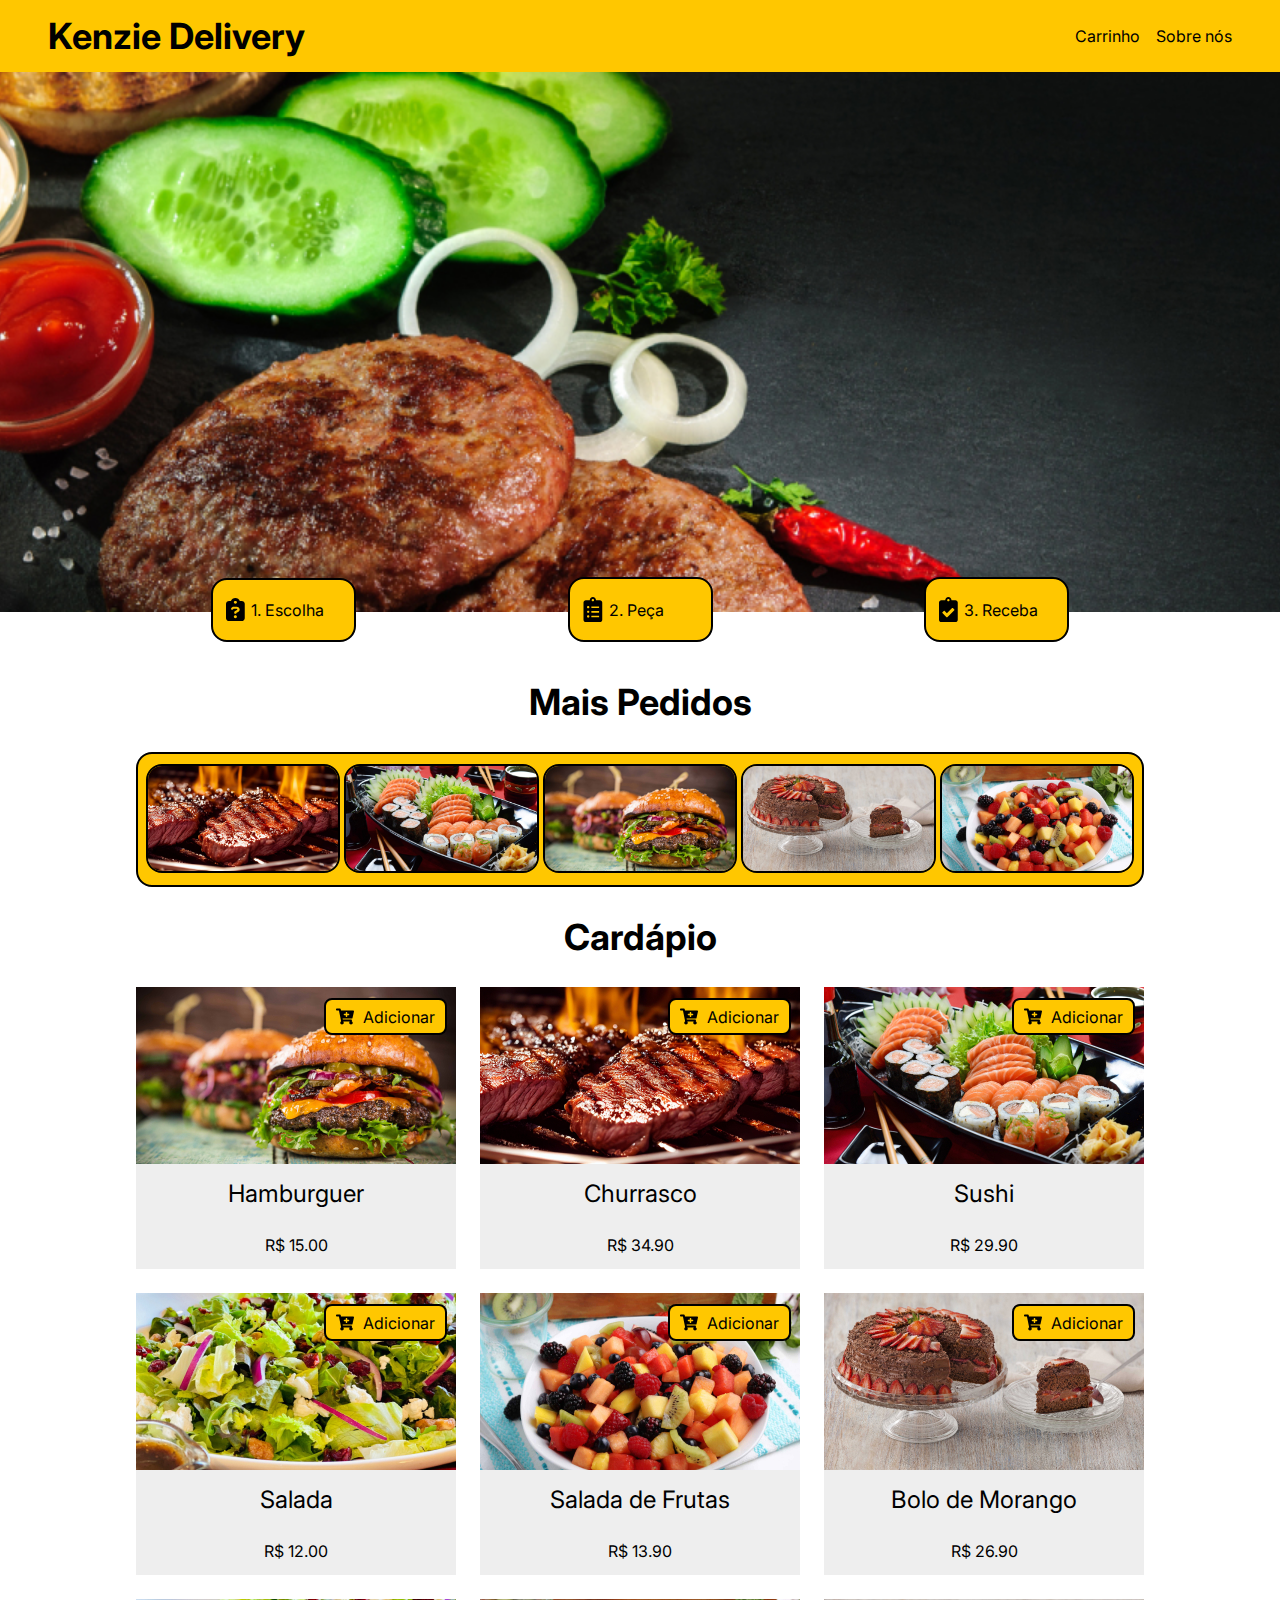
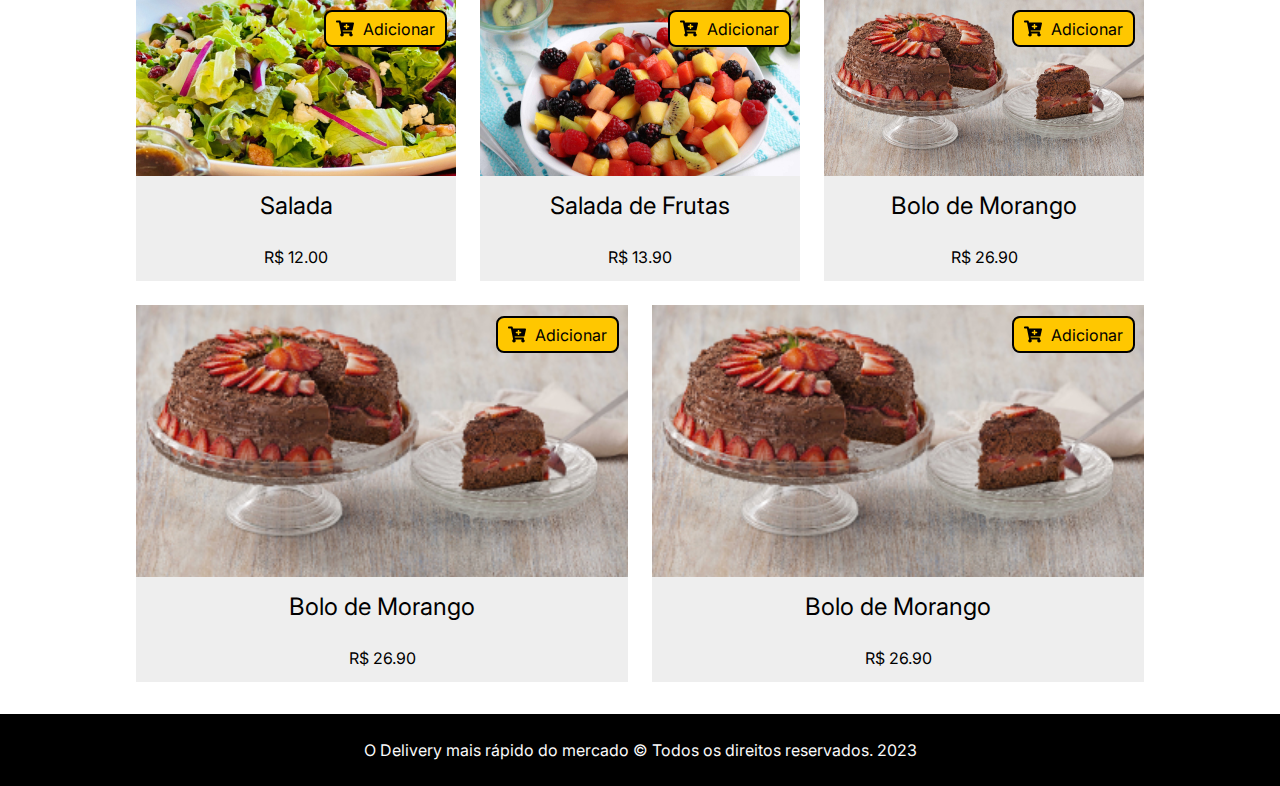
<file: 03 - Finalizando o projeto com position - manhã/index.html>
<!DOCTYPE html>
<html lang="pt-BR">
  <head>
    <meta charset="UTF-8" />
    <meta name="viewport" content="width=device-width, initial-scale=1.0" />
    <title>Document</title>

    <!-- STYLES -->
    <!-- <link rel="stylesheet" href="./src/styles/reset.css" /> -->
    <link rel="stylesheet" href="./src/styles/globalStyles.css" />
    <link rel="stylesheet" href="./src/styles/index.css" />

    <!-- SCRIPTS -->
    <script src="./src/scripts/menu-database.js" defer></script>
    <script src="./src/scripts/index.js" defer></script>
  </head>
  <body>
    <!-- CABECALHO -->
    <!-- B.E.M (block__element--modifier) -->
    <header class="header">
      <h1 class="header__title">Kenzie Delivery</h1>

      <nav class="header__links">
        <a class="header__link" href="#">Carrinho</a>
        <a class="header__link" href="#">Sobre nós</a>
      </nav>
    </header>

    <!-- CONTEÚDO PRINCIPAL -->
    <main>
      <!-- SEÇÃO 1 BANNER -->
      <section class="banner__section">
        <!-- <img
          src="./src/assets/imgs/banner.jpg"
          alt="Imagem de fundo da seção Banner"
        /> -->

        <ul class="banner__cards">
          <li class="banner__card">
            <svg
              width="19"
              height="24"
              viewBox="0 0 19 24"
              fill="none"
              xmlns="http://www.w3.org/2000/svg"
            >
              <path
                d="M9.375 0C7.33398 0 5.5957 1.20343 4.95605 2.88462H3.125C1.40137 2.88462 0 4.17818 0 5.76923V20.1923C0 21.7834 1.40137 23.0769 3.125 23.0769H15.625C17.3486 23.0769 18.75 21.7834 18.75 20.1923V5.76923C18.75 4.17818 17.3486 2.88462 15.625 2.88462H13.7939C13.1543 1.20343 11.416 0 9.375 0ZM9.375 2.88462C9.7894 2.88462 10.1868 3.03657 10.4799 3.30706C10.7729 3.57754 10.9375 3.9444 10.9375 4.32692C10.9375 4.70945 10.7729 5.0763 10.4799 5.34679C10.1868 5.61727 9.7894 5.76923 9.375 5.76923C8.9606 5.76923 8.56317 5.61727 8.27015 5.34679C7.97712 5.0763 7.8125 4.70945 7.8125 4.32692C7.8125 3.9444 7.97712 3.57754 8.27015 3.30706C8.56317 3.03657 8.9606 2.88462 9.375 2.88462ZM5.16602 10.335C5.55176 9.32993 6.58691 8.65385 7.74414 8.65385H10.5908C12.2949 8.65385 13.6719 9.92939 13.6719 11.4979C13.6719 12.5165 13.0811 13.4585 12.124 13.9678L10.5469 14.8017C10.5371 15.3876 10.0146 15.8654 9.375 15.8654C8.72559 15.8654 8.20312 15.3831 8.20312 14.7837V14.1752C8.20312 13.7876 8.42773 13.4315 8.79395 13.2377L10.957 12.0928C11.1865 11.9712 11.3281 11.7458 11.3281 11.5024C11.3281 11.1238 10.9961 10.8218 10.5908 10.8218H7.74414C7.57813 10.8218 7.43164 10.9165 7.37793 11.0607L7.3584 11.1148C7.14355 11.6782 6.46973 11.9712 5.86426 11.7728C5.25879 11.5745 4.93652 10.9525 5.15137 10.3936L5.1709 10.3395L5.16602 10.335ZM7.8125 18.75C7.8125 18.3675 7.97712 18.0006 8.27015 17.7301C8.56317 17.4596 8.9606 17.3077 9.375 17.3077C9.7894 17.3077 10.1868 17.4596 10.4799 17.7301C10.7729 18.0006 10.9375 18.3675 10.9375 18.75C10.9375 19.1325 10.7729 19.4994 10.4799 19.7699C10.1868 20.0403 9.7894 20.1923 9.375 20.1923C8.9606 20.1923 8.56317 20.0403 8.27015 19.7699C7.97712 19.4994 7.8125 19.1325 7.8125 18.75Z"
                fill="black"
              />
            </svg>
            <span>1. Escolha</span>
          </li>
          <li class="banner__card">
            <svg
              width="20"
              height="25"
              viewBox="0 0 20 25"
              fill="none"
              xmlns="http://www.w3.org/2000/svg"
            >
              <path
                d="M16.9062 3.125H13C13 1.40137 11.5986 0 9.875 0C8.15137 0 6.75 1.40137 6.75 3.125H2.84375C1.5498 3.125 0.5 4.1748 0.5 5.46875V22.6562C0.5 23.9502 1.5498 25 2.84375 25H16.9062C18.2002 25 19.25 23.9502 19.25 22.6562V5.46875C19.25 4.1748 18.2002 3.125 16.9062 3.125ZM5.1875 20.7031C4.53809 20.7031 4.01562 20.1807 4.01562 19.5312C4.01562 18.8818 4.53809 18.3594 5.1875 18.3594C5.83691 18.3594 6.35938 18.8818 6.35938 19.5312C6.35938 20.1807 5.83691 20.7031 5.1875 20.7031ZM5.1875 16.0156C4.53809 16.0156 4.01562 15.4932 4.01562 14.8438C4.01562 14.1943 4.53809 13.6719 5.1875 13.6719C5.83691 13.6719 6.35938 14.1943 6.35938 14.8438C6.35938 15.4932 5.83691 16.0156 5.1875 16.0156ZM5.1875 11.3281C4.53809 11.3281 4.01562 10.8057 4.01562 10.1562C4.01562 9.50684 4.53809 8.98438 5.1875 8.98438C5.83691 8.98438 6.35938 9.50684 6.35938 10.1562C6.35938 10.8057 5.83691 11.3281 5.1875 11.3281ZM9.875 1.95312C10.5244 1.95312 11.0469 2.47559 11.0469 3.125C11.0469 3.77441 10.5244 4.29688 9.875 4.29688C9.22559 4.29688 8.70312 3.77441 8.70312 3.125C8.70312 2.47559 9.22559 1.95312 9.875 1.95312ZM16.125 19.9219C16.125 20.1367 15.9492 20.3125 15.7344 20.3125H8.70312C8.48828 20.3125 8.3125 20.1367 8.3125 19.9219V19.1406C8.3125 18.9258 8.48828 18.75 8.70312 18.75H15.7344C15.9492 18.75 16.125 18.9258 16.125 19.1406V19.9219ZM16.125 15.2344C16.125 15.4492 15.9492 15.625 15.7344 15.625H8.70312C8.48828 15.625 8.3125 15.4492 8.3125 15.2344V14.4531C8.3125 14.2383 8.48828 14.0625 8.70312 14.0625H15.7344C15.9492 14.0625 16.125 14.2383 16.125 14.4531V15.2344ZM16.125 10.5469C16.125 10.7617 15.9492 10.9375 15.7344 10.9375H8.70312C8.48828 10.9375 8.3125 10.7617 8.3125 10.5469V9.76562C8.3125 9.55078 8.48828 9.375 8.70312 9.375H15.7344C15.9492 9.375 16.125 9.55078 16.125 9.76562V10.5469Z"
                fill="black"
              />
            </svg>
            <span> 2. Peça </span>
          </li>
          <li class="banner__card">
            <svg
              width="19"
              height="25"
              viewBox="0 0 19 25"
              fill="none"
              xmlns="http://www.w3.org/2000/svg"
            >
              <path
                d="M16.4062 3.125H12.5C12.5 1.40137 11.0986 0 9.375 0C7.65137 0 6.25 1.40137 6.25 3.125H2.34375C1.0498 3.125 0 4.1748 0 5.46875V22.6562C0 23.9502 1.0498 25 2.34375 25H16.4062C17.7002 25 18.75 23.9502 18.75 22.6562V5.46875C18.75 4.1748 17.7002 3.125 16.4062 3.125ZM9.375 1.95312C10.0244 1.95312 10.5469 2.47559 10.5469 3.125C10.5469 3.77441 10.0244 4.29688 9.375 4.29688C8.72559 4.29688 8.20312 3.77441 8.20312 3.125C8.20312 2.47559 8.72559 1.95312 9.375 1.95312ZM15.293 13.2715L8.31055 20.1953C8.08105 20.4248 7.70996 20.4199 7.48047 20.1904L3.44727 16.123C3.21777 15.8936 3.22266 15.5225 3.45215 15.293L4.83887 13.916C5.06836 13.6865 5.43945 13.6914 5.66895 13.9209L7.91504 16.1865L13.0908 11.0498C13.3203 10.8203 13.6914 10.8252 13.9209 11.0547L15.2979 12.4414C15.5273 12.6758 15.5225 13.042 15.293 13.2715Z"
                fill="black"
              />
            </svg>
            <span>3. Receba</span>
          </li>
        </ul>
      </section>

      <!-- SEÇÃO 2 MAIS PEDIDOS -->
      <section class="popular__section">
        <h1 class="popular__title">Mais Pedidos</h1>

        <ul class="popular__cards">
          <li class="popular__card">
            <img
              class="popular__img"
              src="./src/assets/imgs/churras.jpg"
              alt=""
            />
          </li>
          <li class="popular__card">
            <img
              class="popular__img"
              src="./src/assets/imgs/sushi.jpg"
              alt=""
            />
          </li>
          <li class="popular__card">
            <img
              class="popular__img"
              src="./src/assets/imgs/hamburguer.jpg"
              alt=""
            />
          </li>
          <li class="popular__card">
            <img
              class="popular__img"
              src="./src/assets/imgs/bolo-morango.jpg"
              alt=""
            />
          </li>
          <li class="popular__card">
            <img
              class="popular__img"
              src="./src/assets/imgs/salada-frutas.jpg"
              alt=""
            />
          </li>
        </ul>
      </section>

      <!-- SEÇÃO 3 CARDÁPIO -->
      <section class="menu__section">
        <h1 class="menu__title">Cardápio</h1>

        <ul class="menu__food-list">
          <!-- <li class="food__item">
            <img src="./src/assets/imgs/hamburguer.jpg" alt="" />

            <div class="food__details">
              <h3 class="food__title">Hamburguer</h3>
              <p class="food__price">R$ 15,00</p>
              <button class="food__add-button">
                <svg
                  width="18"
                  height="17"
                  viewBox="0 0 18 17"
                  fill="none"
                  xmlns="http://www.w3.org/2000/svg"
                >
                  <path
                    d="M15.7724 10.5086H6.61163L6.81616 11.513H15.2042C15.6855 11.513 16.0422 11.9618 15.9356 12.4331L15.7632 13.195C16.3473 13.4798 16.75 14.0811 16.75 14.777C16.75 15.7563 15.9525 16.5485 14.9743 16.5344C14.0423 16.5209 13.2758 15.7613 13.2507 14.8256C13.2369 14.3144 13.4408 13.8511 13.7758 13.5216H7.22425C7.54853 13.8406 7.75 14.2851 7.75 14.777C7.75 15.7755 6.921 16.5795 5.91656 16.5326C5.02469 16.491 4.29934 15.7673 4.25247 14.8718C4.21628 14.1803 4.5786 13.5708 5.12906 13.2528L2.93384 2.47407H0.75C0.335781 2.47407 0 2.13683 0 1.72083V1.21866C0 0.802656 0.335781 0.465424 0.75 0.465424H3.95403C4.31031 0.465424 4.61741 0.717163 4.68881 1.0677L4.97525 2.47407H17.2497C17.731 2.47407 18.0877 2.9229 17.981 3.39425L16.5038 9.92234C16.4262 10.2653 16.1226 10.5086 15.7724 10.5086ZM12.75 5.73811H11.25V4.48271C11.25 4.20536 11.0262 3.98055 10.75 3.98055H10.25C9.97385 3.98055 9.75 4.20536 9.75 4.48271V5.73811H8.25C7.97385 5.73811 7.75 5.96292 7.75 6.24027V6.74243C7.75 7.01978 7.97385 7.2446 8.25 7.2446H9.75V8.5C9.75 8.77735 9.97385 9.00216 10.25 9.00216H10.75C11.0262 9.00216 11.25 8.77735 11.25 8.5V7.2446H12.75C13.0262 7.2446 13.25 7.01978 13.25 6.74243V6.24027C13.25 5.96292 13.0262 5.73811 12.75 5.73811Z"
                    fill="black"
                  />
                </svg>
                <span>Adicionar</span>
              </button>
            </div>
          </li>
          <li class="food__item">
            <img src="./src/assets/imgs/churras.jpg" alt="" />
            <div class="food__details">
              <h3 class="food__title">Churrasco</h3>
              <p class="food__price">R$ 34,90</p>
              <button class="food__add-button">
                <svg
                  width="18"
                  height="17"
                  viewBox="0 0 18 17"
                  fill="none"
                  xmlns="http://www.w3.org/2000/svg"
                >
                  <path
                    d="M15.7724 10.5086H6.61163L6.81616 11.513H15.2042C15.6855 11.513 16.0422 11.9618 15.9356 12.4331L15.7632 13.195C16.3473 13.4798 16.75 14.0811 16.75 14.777C16.75 15.7563 15.9525 16.5485 14.9743 16.5344C14.0423 16.5209 13.2758 15.7613 13.2507 14.8256C13.2369 14.3144 13.4408 13.8511 13.7758 13.5216H7.22425C7.54853 13.8406 7.75 14.2851 7.75 14.777C7.75 15.7755 6.921 16.5795 5.91656 16.5326C5.02469 16.491 4.29934 15.7673 4.25247 14.8718C4.21628 14.1803 4.5786 13.5708 5.12906 13.2528L2.93384 2.47407H0.75C0.335781 2.47407 0 2.13683 0 1.72083V1.21866C0 0.802656 0.335781 0.465424 0.75 0.465424H3.95403C4.31031 0.465424 4.61741 0.717163 4.68881 1.0677L4.97525 2.47407H17.2497C17.731 2.47407 18.0877 2.9229 17.981 3.39425L16.5038 9.92234C16.4262 10.2653 16.1226 10.5086 15.7724 10.5086ZM12.75 5.73811H11.25V4.48271C11.25 4.20536 11.0262 3.98055 10.75 3.98055H10.25C9.97385 3.98055 9.75 4.20536 9.75 4.48271V5.73811H8.25C7.97385 5.73811 7.75 5.96292 7.75 6.24027V6.74243C7.75 7.01978 7.97385 7.2446 8.25 7.2446H9.75V8.5C9.75 8.77735 9.97385 9.00216 10.25 9.00216H10.75C11.0262 9.00216 11.25 8.77735 11.25 8.5V7.2446H12.75C13.0262 7.2446 13.25 7.01978 13.25 6.74243V6.24027C13.25 5.96292 13.0262 5.73811 12.75 5.73811Z"
                    fill="black"
                  />
                </svg>
                <span>Adicionar</span>
              </button>
            </div>
          </li>
          <li class="food__item">
            <img src="./src/assets/imgs/sushi.jpg" alt="" />
            <div class="food__details">
              <h3 class="food__title">Hamburguer</h3>
              <p class="food__price">R$ 15,00</p>
              <button class="food__add-button">
                <svg
                  width="18"
                  height="17"
                  viewBox="0 0 18 17"
                  fill="none"
                  xmlns="http://www.w3.org/2000/svg"
                >
                  <path
                    d="M15.7724 10.5086H6.61163L6.81616 11.513H15.2042C15.6855 11.513 16.0422 11.9618 15.9356 12.4331L15.7632 13.195C16.3473 13.4798 16.75 14.0811 16.75 14.777C16.75 15.7563 15.9525 16.5485 14.9743 16.5344C14.0423 16.5209 13.2758 15.7613 13.2507 14.8256C13.2369 14.3144 13.4408 13.8511 13.7758 13.5216H7.22425C7.54853 13.8406 7.75 14.2851 7.75 14.777C7.75 15.7755 6.921 16.5795 5.91656 16.5326C5.02469 16.491 4.29934 15.7673 4.25247 14.8718C4.21628 14.1803 4.5786 13.5708 5.12906 13.2528L2.93384 2.47407H0.75C0.335781 2.47407 0 2.13683 0 1.72083V1.21866C0 0.802656 0.335781 0.465424 0.75 0.465424H3.95403C4.31031 0.465424 4.61741 0.717163 4.68881 1.0677L4.97525 2.47407H17.2497C17.731 2.47407 18.0877 2.9229 17.981 3.39425L16.5038 9.92234C16.4262 10.2653 16.1226 10.5086 15.7724 10.5086ZM12.75 5.73811H11.25V4.48271C11.25 4.20536 11.0262 3.98055 10.75 3.98055H10.25C9.97385 3.98055 9.75 4.20536 9.75 4.48271V5.73811H8.25C7.97385 5.73811 7.75 5.96292 7.75 6.24027V6.74243C7.75 7.01978 7.97385 7.2446 8.25 7.2446H9.75V8.5C9.75 8.77735 9.97385 9.00216 10.25 9.00216H10.75C11.0262 9.00216 11.25 8.77735 11.25 8.5V7.2446H12.75C13.0262 7.2446 13.25 7.01978 13.25 6.74243V6.24027C13.25 5.96292 13.0262 5.73811 12.75 5.73811Z"
                    fill="black"
                  />
                </svg>
                <span>Adicionar</span>
              </button>
            </div>
          </li>
          <li class="food__item">
            <img src="./src/assets/imgs/salada.jpg" alt="" />
            <div class="food__details">
              <h3 class="food__title">Hamburguer</h3>
              <p class="food__price">R$ 15,00</p>
              <button class="food__add-button">
                <svg
                  width="18"
                  height="17"
                  viewBox="0 0 18 17"
                  fill="none"
                  xmlns="http://www.w3.org/2000/svg"
                >
                  <path
                    d="M15.7724 10.5086H6.61163L6.81616 11.513H15.2042C15.6855 11.513 16.0422 11.9618 15.9356 12.4331L15.7632 13.195C16.3473 13.4798 16.75 14.0811 16.75 14.777C16.75 15.7563 15.9525 16.5485 14.9743 16.5344C14.0423 16.5209 13.2758 15.7613 13.2507 14.8256C13.2369 14.3144 13.4408 13.8511 13.7758 13.5216H7.22425C7.54853 13.8406 7.75 14.2851 7.75 14.777C7.75 15.7755 6.921 16.5795 5.91656 16.5326C5.02469 16.491 4.29934 15.7673 4.25247 14.8718C4.21628 14.1803 4.5786 13.5708 5.12906 13.2528L2.93384 2.47407H0.75C0.335781 2.47407 0 2.13683 0 1.72083V1.21866C0 0.802656 0.335781 0.465424 0.75 0.465424H3.95403C4.31031 0.465424 4.61741 0.717163 4.68881 1.0677L4.97525 2.47407H17.2497C17.731 2.47407 18.0877 2.9229 17.981 3.39425L16.5038 9.92234C16.4262 10.2653 16.1226 10.5086 15.7724 10.5086ZM12.75 5.73811H11.25V4.48271C11.25 4.20536 11.0262 3.98055 10.75 3.98055H10.25C9.97385 3.98055 9.75 4.20536 9.75 4.48271V5.73811H8.25C7.97385 5.73811 7.75 5.96292 7.75 6.24027V6.74243C7.75 7.01978 7.97385 7.2446 8.25 7.2446H9.75V8.5C9.75 8.77735 9.97385 9.00216 10.25 9.00216H10.75C11.0262 9.00216 11.25 8.77735 11.25 8.5V7.2446H12.75C13.0262 7.2446 13.25 7.01978 13.25 6.74243V6.24027C13.25 5.96292 13.0262 5.73811 12.75 5.73811Z"
                    fill="black"
                  />
                </svg>
                <span>Adicionar</span>
              </button>
            </div>
          </li>
          <li class="food__item">
            <img src="./src/assets/imgs/salada-frutas.jpg" alt="" />
            <div class="food__details">
              <h3 class="food__title">Hamburguer</h3>
              <p class="food__price">R$ 15,00</p>
              <button class="food__add-button">
                <svg
                  width="18"
                  height="17"
                  viewBox="0 0 18 17"
                  fill="none"
                  xmlns="http://www.w3.org/2000/svg"
                >
                  <path
                    d="M15.7724 10.5086H6.61163L6.81616 11.513H15.2042C15.6855 11.513 16.0422 11.9618 15.9356 12.4331L15.7632 13.195C16.3473 13.4798 16.75 14.0811 16.75 14.777C16.75 15.7563 15.9525 16.5485 14.9743 16.5344C14.0423 16.5209 13.2758 15.7613 13.2507 14.8256C13.2369 14.3144 13.4408 13.8511 13.7758 13.5216H7.22425C7.54853 13.8406 7.75 14.2851 7.75 14.777C7.75 15.7755 6.921 16.5795 5.91656 16.5326C5.02469 16.491 4.29934 15.7673 4.25247 14.8718C4.21628 14.1803 4.5786 13.5708 5.12906 13.2528L2.93384 2.47407H0.75C0.335781 2.47407 0 2.13683 0 1.72083V1.21866C0 0.802656 0.335781 0.465424 0.75 0.465424H3.95403C4.31031 0.465424 4.61741 0.717163 4.68881 1.0677L4.97525 2.47407H17.2497C17.731 2.47407 18.0877 2.9229 17.981 3.39425L16.5038 9.92234C16.4262 10.2653 16.1226 10.5086 15.7724 10.5086ZM12.75 5.73811H11.25V4.48271C11.25 4.20536 11.0262 3.98055 10.75 3.98055H10.25C9.97385 3.98055 9.75 4.20536 9.75 4.48271V5.73811H8.25C7.97385 5.73811 7.75 5.96292 7.75 6.24027V6.74243C7.75 7.01978 7.97385 7.2446 8.25 7.2446H9.75V8.5C9.75 8.77735 9.97385 9.00216 10.25 9.00216H10.75C11.0262 9.00216 11.25 8.77735 11.25 8.5V7.2446H12.75C13.0262 7.2446 13.25 7.01978 13.25 6.74243V6.24027C13.25 5.96292 13.0262 5.73811 12.75 5.73811Z"
                    fill="black"
                  />
                </svg>
                <span>Adicionar</span>
              </button>
            </div>
          </li>
          <li class="food__item">
            <img src="./src/assets/imgs/bolo-morango.jpg" alt="" />
            <div class="food__details">
              <h3 class="food__title">Hamburguer</h3>
              <p class="food__price">R$ 15,00</p>
              <button class="food__add-button">
                <svg
                  width="18"
                  height="17"
                  viewBox="0 0 18 17"
                  fill="none"
                  xmlns="http://www.w3.org/2000/svg"
                >
                  <path
                    d="M15.7724 10.5086H6.61163L6.81616 11.513H15.2042C15.6855 11.513 16.0422 11.9618 15.9356 12.4331L15.7632 13.195C16.3473 13.4798 16.75 14.0811 16.75 14.777C16.75 15.7563 15.9525 16.5485 14.9743 16.5344C14.0423 16.5209 13.2758 15.7613 13.2507 14.8256C13.2369 14.3144 13.4408 13.8511 13.7758 13.5216H7.22425C7.54853 13.8406 7.75 14.2851 7.75 14.777C7.75 15.7755 6.921 16.5795 5.91656 16.5326C5.02469 16.491 4.29934 15.7673 4.25247 14.8718C4.21628 14.1803 4.5786 13.5708 5.12906 13.2528L2.93384 2.47407H0.75C0.335781 2.47407 0 2.13683 0 1.72083V1.21866C0 0.802656 0.335781 0.465424 0.75 0.465424H3.95403C4.31031 0.465424 4.61741 0.717163 4.68881 1.0677L4.97525 2.47407H17.2497C17.731 2.47407 18.0877 2.9229 17.981 3.39425L16.5038 9.92234C16.4262 10.2653 16.1226 10.5086 15.7724 10.5086ZM12.75 5.73811H11.25V4.48271C11.25 4.20536 11.0262 3.98055 10.75 3.98055H10.25C9.97385 3.98055 9.75 4.20536 9.75 4.48271V5.73811H8.25C7.97385 5.73811 7.75 5.96292 7.75 6.24027V6.74243C7.75 7.01978 7.97385 7.2446 8.25 7.2446H9.75V8.5C9.75 8.77735 9.97385 9.00216 10.25 9.00216H10.75C11.0262 9.00216 11.25 8.77735 11.25 8.5V7.2446H12.75C13.0262 7.2446 13.25 7.01978 13.25 6.74243V6.24027C13.25 5.96292 13.0262 5.73811 12.75 5.73811Z"
                    fill="black"
                  />
                </svg>
                <span>Adicionar</span>
              </button>
            </div>
          </li> -->
        </ul>
      </section>
    </main>

    <!-- RODAPE -->
    <footer class="footer">
      <p>
        O Delivery mais rápido do mercado © Todos os direitos reservados. 2023
      </p>
    </footer>
  </body>
</html>
</file>
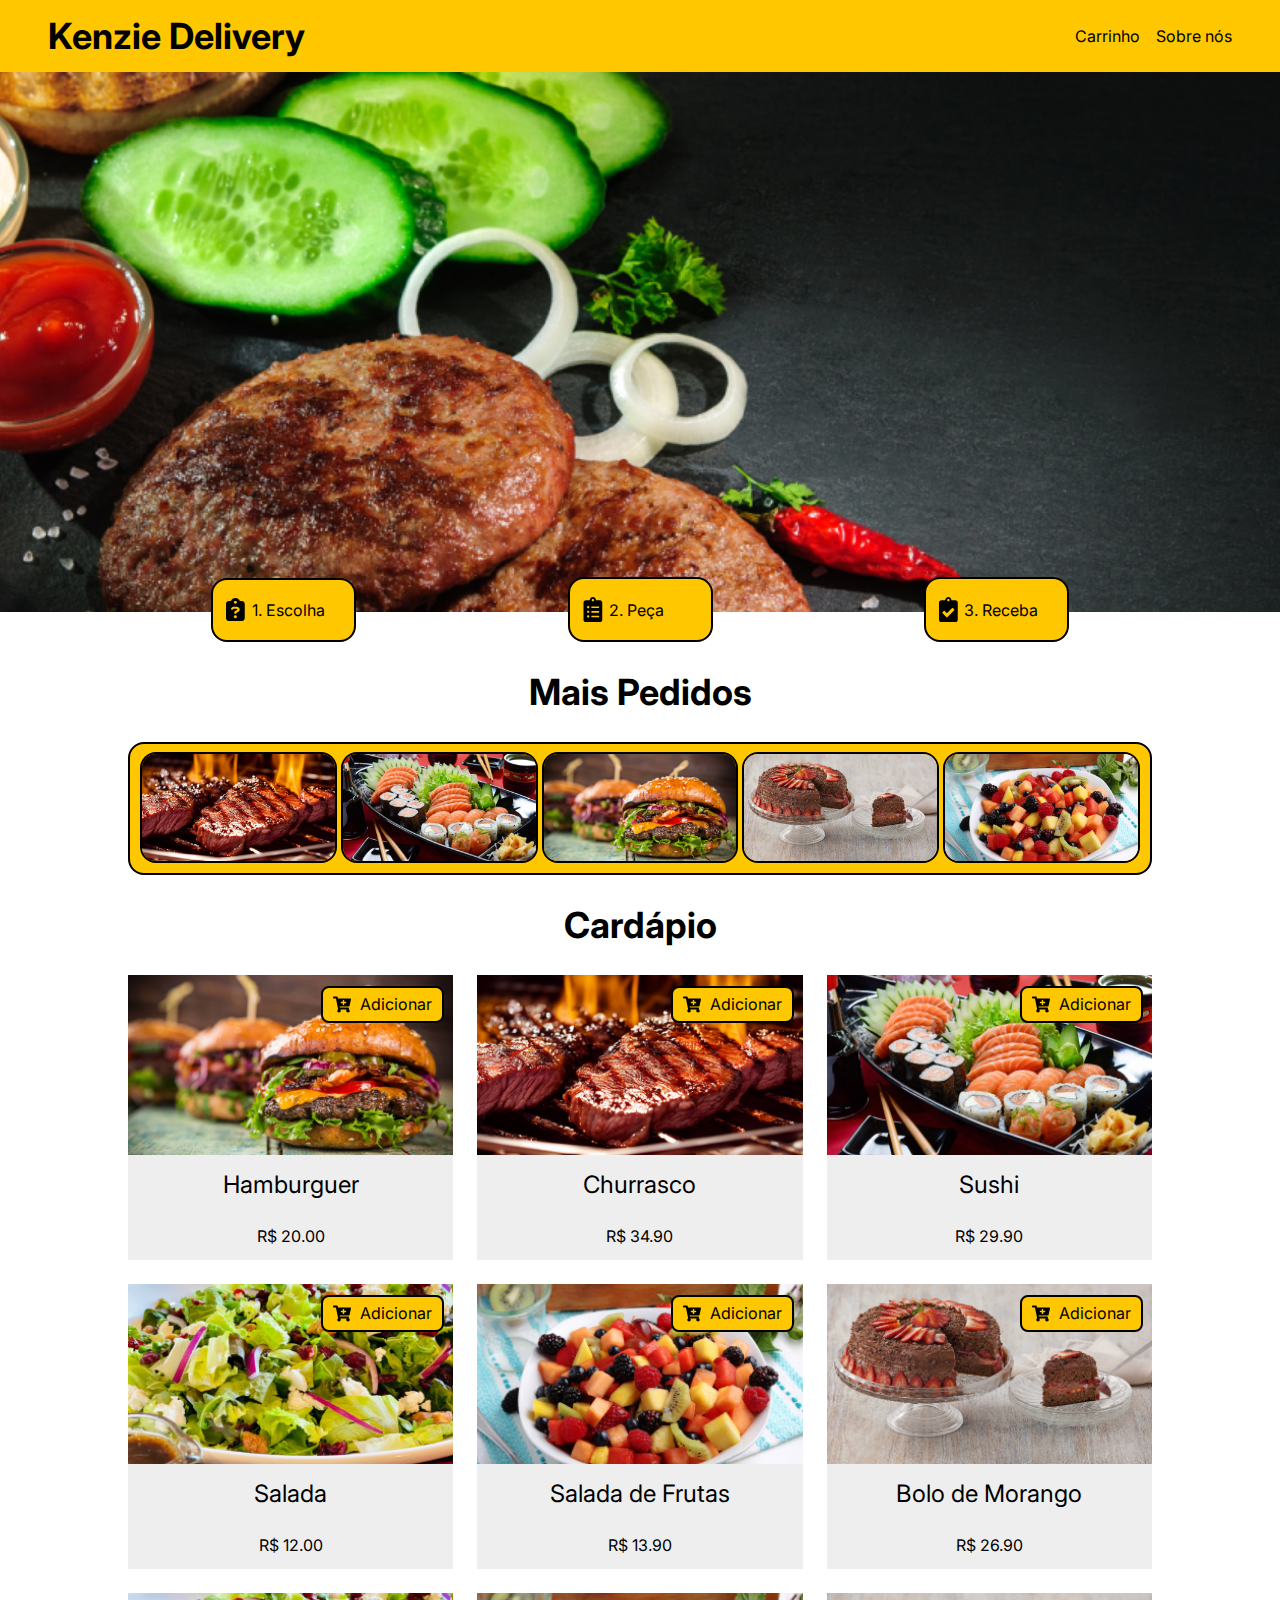
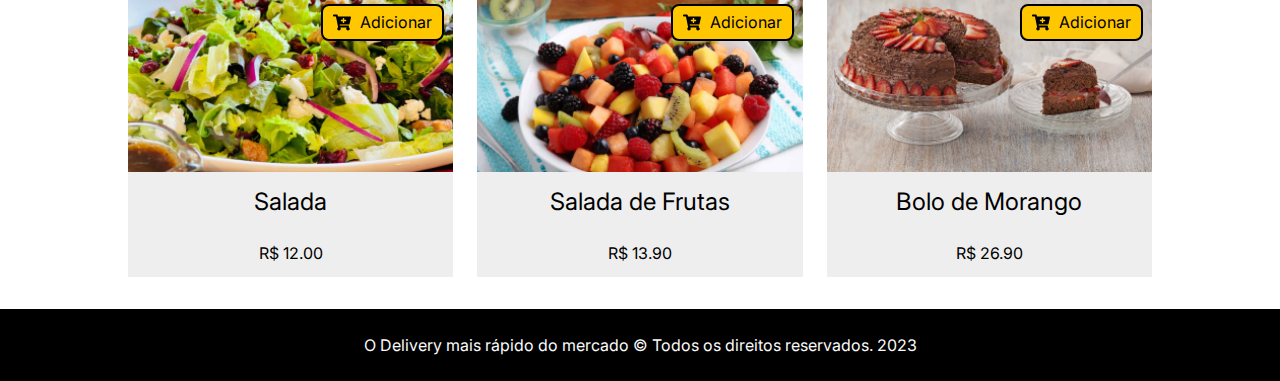
<file: 03 - Finalizando o Projeto com Position e JS - noite/index.html>
<!DOCTYPE html>
<html lang="pt-BR">
  <head>
    <meta charset="UTF-8" />
    <meta name="viewport" content="width=device-width, initial-scale=1.0" />
    <title>Document</title>

    <!-- STYLES -->
    <link rel="stylesheet" href="./src/styles/globalStyles.css" />
    <link rel="stylesheet" href="./src/styles/index.css" />

    <!-- SCRIPTS -->
    <script src="./src/scripts/menu-database.js" defer></script>
    <script src="./src/scripts/index.js" defer></script>
  </head>
  <body>
    <!-- CABEÇALHO -->
    <!-- B.E.M -> block__element--modifier -->
    <header class="header">
      <h1 class="header__title">Kenzie Delivery</h1>

      <nav class="header__links">
        <a class="header__link" href="#">Carrinho</a>
        <a class="header__link" href="#">Sobre nós</a>
      </nav>
    </header>

    <main>
      <!-- SEÇÃO 1 BANNER -->
      <section class="banner__section">
        <!-- <img src="./src/assets/imgs/banner.png" alt="" /> -->

        <ul class="banner__cards">
          <li class="banner__card">
            <svg
              width="19"
              height="24"
              viewBox="0 0 19 24"
              fill="none"
              xmlns="http://www.w3.org/2000/svg"
            >
              <path
                d="M9.375 0C7.33398 0 5.5957 1.20343 4.95605 2.88462H3.125C1.40137 2.88462 0 4.17818 0 5.76923V20.1923C0 21.7834 1.40137 23.0769 3.125 23.0769H15.625C17.3486 23.0769 18.75 21.7834 18.75 20.1923V5.76923C18.75 4.17818 17.3486 2.88462 15.625 2.88462H13.7939C13.1543 1.20343 11.416 0 9.375 0ZM9.375 2.88462C9.7894 2.88462 10.1868 3.03657 10.4799 3.30706C10.7729 3.57754 10.9375 3.9444 10.9375 4.32692C10.9375 4.70945 10.7729 5.0763 10.4799 5.34679C10.1868 5.61727 9.7894 5.76923 9.375 5.76923C8.9606 5.76923 8.56317 5.61727 8.27015 5.34679C7.97712 5.0763 7.8125 4.70945 7.8125 4.32692C7.8125 3.9444 7.97712 3.57754 8.27015 3.30706C8.56317 3.03657 8.9606 2.88462 9.375 2.88462ZM5.16602 10.335C5.55176 9.32993 6.58691 8.65385 7.74414 8.65385H10.5908C12.2949 8.65385 13.6719 9.92939 13.6719 11.4979C13.6719 12.5165 13.0811 13.4585 12.124 13.9678L10.5469 14.8017C10.5371 15.3876 10.0146 15.8654 9.375 15.8654C8.72559 15.8654 8.20312 15.3831 8.20312 14.7837V14.1752C8.20312 13.7876 8.42773 13.4315 8.79395 13.2377L10.957 12.0928C11.1865 11.9712 11.3281 11.7458 11.3281 11.5024C11.3281 11.1238 10.9961 10.8218 10.5908 10.8218H7.74414C7.57813 10.8218 7.43164 10.9165 7.37793 11.0607L7.3584 11.1148C7.14355 11.6782 6.46973 11.9712 5.86426 11.7728C5.25879 11.5745 4.93652 10.9525 5.15137 10.3936L5.1709 10.3395L5.16602 10.335ZM7.8125 18.75C7.8125 18.3675 7.97712 18.0006 8.27015 17.7301C8.56317 17.4596 8.9606 17.3077 9.375 17.3077C9.7894 17.3077 10.1868 17.4596 10.4799 17.7301C10.7729 18.0006 10.9375 18.3675 10.9375 18.75C10.9375 19.1325 10.7729 19.4994 10.4799 19.7699C10.1868 20.0403 9.7894 20.1923 9.375 20.1923C8.9606 20.1923 8.56317 20.0403 8.27015 19.7699C7.97712 19.4994 7.8125 19.1325 7.8125 18.75Z"
                fill="black"
              />
            </svg>
            <span>1. Escolha</span>
          </li>
          <li class="banner__card">
            <svg
              width="20"
              height="25"
              viewBox="0 0 20 25"
              fill="none"
              xmlns="http://www.w3.org/2000/svg"
            >
              <path
                d="M16.9062 3.125H13C13 1.40137 11.5986 0 9.875 0C8.15137 0 6.75 1.40137 6.75 3.125H2.84375C1.5498 3.125 0.5 4.1748 0.5 5.46875V22.6562C0.5 23.9502 1.5498 25 2.84375 25H16.9062C18.2002 25 19.25 23.9502 19.25 22.6562V5.46875C19.25 4.1748 18.2002 3.125 16.9062 3.125ZM5.1875 20.7031C4.53809 20.7031 4.01562 20.1807 4.01562 19.5312C4.01562 18.8818 4.53809 18.3594 5.1875 18.3594C5.83691 18.3594 6.35938 18.8818 6.35938 19.5312C6.35938 20.1807 5.83691 20.7031 5.1875 20.7031ZM5.1875 16.0156C4.53809 16.0156 4.01562 15.4932 4.01562 14.8438C4.01562 14.1943 4.53809 13.6719 5.1875 13.6719C5.83691 13.6719 6.35938 14.1943 6.35938 14.8438C6.35938 15.4932 5.83691 16.0156 5.1875 16.0156ZM5.1875 11.3281C4.53809 11.3281 4.01562 10.8057 4.01562 10.1562C4.01562 9.50684 4.53809 8.98438 5.1875 8.98438C5.83691 8.98438 6.35938 9.50684 6.35938 10.1562C6.35938 10.8057 5.83691 11.3281 5.1875 11.3281ZM9.875 1.95312C10.5244 1.95312 11.0469 2.47559 11.0469 3.125C11.0469 3.77441 10.5244 4.29688 9.875 4.29688C9.22559 4.29688 8.70312 3.77441 8.70312 3.125C8.70312 2.47559 9.22559 1.95312 9.875 1.95312ZM16.125 19.9219C16.125 20.1367 15.9492 20.3125 15.7344 20.3125H8.70312C8.48828 20.3125 8.3125 20.1367 8.3125 19.9219V19.1406C8.3125 18.9258 8.48828 18.75 8.70312 18.75H15.7344C15.9492 18.75 16.125 18.9258 16.125 19.1406V19.9219ZM16.125 15.2344C16.125 15.4492 15.9492 15.625 15.7344 15.625H8.70312C8.48828 15.625 8.3125 15.4492 8.3125 15.2344V14.4531C8.3125 14.2383 8.48828 14.0625 8.70312 14.0625H15.7344C15.9492 14.0625 16.125 14.2383 16.125 14.4531V15.2344ZM16.125 10.5469C16.125 10.7617 15.9492 10.9375 15.7344 10.9375H8.70312C8.48828 10.9375 8.3125 10.7617 8.3125 10.5469V9.76562C8.3125 9.55078 8.48828 9.375 8.70312 9.375H15.7344C15.9492 9.375 16.125 9.55078 16.125 9.76562V10.5469Z"
                fill="black"
              />
            </svg>
            <span>2. Peça</span>
          </li>
          <li class="banner__card">
            <svg
              width="19"
              height="25"
              viewBox="0 0 19 25"
              fill="none"
              xmlns="http://www.w3.org/2000/svg"
            >
              <path
                d="M16.4062 3.125H12.5C12.5 1.40137 11.0986 0 9.375 0C7.65137 0 6.25 1.40137 6.25 3.125H2.34375C1.0498 3.125 0 4.1748 0 5.46875V22.6562C0 23.9502 1.0498 25 2.34375 25H16.4062C17.7002 25 18.75 23.9502 18.75 22.6562V5.46875C18.75 4.1748 17.7002 3.125 16.4062 3.125ZM9.375 1.95312C10.0244 1.95312 10.5469 2.47559 10.5469 3.125C10.5469 3.77441 10.0244 4.29688 9.375 4.29688C8.72559 4.29688 8.20312 3.77441 8.20312 3.125C8.20312 2.47559 8.72559 1.95312 9.375 1.95312ZM15.293 13.2715L8.31055 20.1953C8.08105 20.4248 7.70996 20.4199 7.48047 20.1904L3.44727 16.123C3.21777 15.8936 3.22266 15.5225 3.45215 15.293L4.83887 13.916C5.06836 13.6865 5.43945 13.6914 5.66895 13.9209L7.91504 16.1865L13.0908 11.0498C13.3203 10.8203 13.6914 10.8252 13.9209 11.0547L15.2979 12.4414C15.5273 12.6758 15.5225 13.042 15.293 13.2715Z"
                fill="black"
              />
            </svg>
            <span>3. Receba</span>
          </li>
        </ul>
      </section>

      <!-- SEÇÃO 2 MAIS PEDIDOS -->
      <section class="popular__section">
        <h1 class="popular__title">Mais Pedidos</h1>

        <ul class="popular__cards">
          <li class="popular__card">
            <img
              class="popular__img"
              src="./src/assets/imgs/churras.jpg"
              alt=""
            />
          </li>

          <li class="popular__card">
            <img
              class="popular__img"
              src="./src/assets/imgs/sushi.jpg"
              alt=""
            />
          </li>

          <li class="popular__card">
            <img
              class="popular__img"
              src="./src/assets/imgs/hamburguer.jpg"
              alt=""
            />
          </li>

          <li class="popular__card">
            <img
              class="popular__img"
              src="./src/assets/imgs/bolo-morango.jpg"
              alt=""
            />
          </li>

          <li class="popular__card">
            <img
              class="popular__img"
              src="./src/assets/imgs/salada-frutas.jpg"
              alt=""
            />
          </li>
        </ul>
      </section>

      <!-- SEÇÃO 3 CARDÁPIO -->
      <section class="menu__section">
        <h1 class="menu__title">Cardápio</h1>

        <ul class="menu__food-list">
          <!-- FOOD 1 -->
          <!-- <li class="food__item">
            <img src="./src/assets/imgs/hamburguer.jpg" alt="" />

            <div class="food__details">
              <h3 class="food__title">Hamburguer</h3>
              <p class="food__price">R$ 15,00</p>
              <button class="food__add-button">
                <p></p>
                <svg
                  width="18"
                  height="17"
                  viewBox="0 0 18 17"
                  fill="none"
                  xmlns="http://www.w3.org/2000/svg"
                >
                  <path
                    d="M15.7724 10.5086H6.61163L6.81616 11.513H15.2042C15.6855 11.513 16.0422 11.9618 15.9356 12.4331L15.7632 13.195C16.3473 13.4798 16.75 14.0811 16.75 14.777C16.75 15.7563 15.9525 16.5485 14.9743 16.5344C14.0423 16.5209 13.2758 15.7613 13.2507 14.8256C13.2369 14.3144 13.4408 13.8511 13.7758 13.5216H7.22425C7.54853 13.8406 7.75 14.2851 7.75 14.777C7.75 15.7755 6.921 16.5795 5.91656 16.5326C5.02469 16.491 4.29934 15.7673 4.25247 14.8718C4.21628 14.1803 4.5786 13.5708 5.12906 13.2528L2.93384 2.47407H0.75C0.335781 2.47407 0 2.13683 0 1.72083V1.21866C0 0.802656 0.335781 0.465424 0.75 0.465424H3.95403C4.31031 0.465424 4.61741 0.717163 4.68881 1.0677L4.97525 2.47407H17.2497C17.731 2.47407 18.0877 2.9229 17.981 3.39425L16.5038 9.92234C16.4262 10.2653 16.1226 10.5086 15.7724 10.5086ZM12.75 5.73811H11.25V4.48271C11.25 4.20536 11.0262 3.98055 10.75 3.98055H10.25C9.97385 3.98055 9.75 4.20536 9.75 4.48271V5.73811H8.25C7.97385 5.73811 7.75 5.96292 7.75 6.24027V6.74243C7.75 7.01978 7.97385 7.2446 8.25 7.2446H9.75V8.5C9.75 8.77735 9.97385 9.00216 10.25 9.00216H10.75C11.0262 9.00216 11.25 8.77735 11.25 8.5V7.2446H12.75C13.0262 7.2446 13.25 7.01978 13.25 6.74243V6.24027C13.25 5.96292 13.0262 5.73811 12.75 5.73811Z"
                    fill="black"
                  />
                </svg>
                <span>Adicionar</span>
              </button>
            </div>
          </li> -->

          <!-- FOOD 2 -->
          <!-- <li class="food__item">
            <img src="./src/assets/imgs/hamburguer.jpg" alt="" />

            <div class="food__details">
              <h3 class="food__title">Hamburguer</h3>
              <p class="food__price">R$ 15,00</p>
              <button class="food__add-button">
                <svg
                  width="18"
                  height="17"
                  viewBox="0 0 18 17"
                  fill="none"
                  xmlns="http://www.w3.org/2000/svg"
                >
                  <path
                    d="M15.7724 10.5086H6.61163L6.81616 11.513H15.2042C15.6855 11.513 16.0422 11.9618 15.9356 12.4331L15.7632 13.195C16.3473 13.4798 16.75 14.0811 16.75 14.777C16.75 15.7563 15.9525 16.5485 14.9743 16.5344C14.0423 16.5209 13.2758 15.7613 13.2507 14.8256C13.2369 14.3144 13.4408 13.8511 13.7758 13.5216H7.22425C7.54853 13.8406 7.75 14.2851 7.75 14.777C7.75 15.7755 6.921 16.5795 5.91656 16.5326C5.02469 16.491 4.29934 15.7673 4.25247 14.8718C4.21628 14.1803 4.5786 13.5708 5.12906 13.2528L2.93384 2.47407H0.75C0.335781 2.47407 0 2.13683 0 1.72083V1.21866C0 0.802656 0.335781 0.465424 0.75 0.465424H3.95403C4.31031 0.465424 4.61741 0.717163 4.68881 1.0677L4.97525 2.47407H17.2497C17.731 2.47407 18.0877 2.9229 17.981 3.39425L16.5038 9.92234C16.4262 10.2653 16.1226 10.5086 15.7724 10.5086ZM12.75 5.73811H11.25V4.48271C11.25 4.20536 11.0262 3.98055 10.75 3.98055H10.25C9.97385 3.98055 9.75 4.20536 9.75 4.48271V5.73811H8.25C7.97385 5.73811 7.75 5.96292 7.75 6.24027V6.74243C7.75 7.01978 7.97385 7.2446 8.25 7.2446H9.75V8.5C9.75 8.77735 9.97385 9.00216 10.25 9.00216H10.75C11.0262 9.00216 11.25 8.77735 11.25 8.5V7.2446H12.75C13.0262 7.2446 13.25 7.01978 13.25 6.74243V6.24027C13.25 5.96292 13.0262 5.73811 12.75 5.73811Z"
                    fill="black"
                  />
                </svg>
                <span>Adicionar</span>
              </button>
            </div>
          </li> -->

          <!-- FOOD 3 -->
          <!-- <li class="food__item">
            <img src="./src/assets/imgs/hamburguer.jpg" alt="" />

            <div class="food__details">
              <h3 class="food__title">Hamburguer</h3>
              <p class="food__price">R$ 15,00</p>
              <button class="food__add-button">
                <svg
                  width="18"
                  height="17"
                  viewBox="0 0 18 17"
                  fill="none"
                  xmlns="http://www.w3.org/2000/svg"
                >
                  <path
                    d="M15.7724 10.5086H6.61163L6.81616 11.513H15.2042C15.6855 11.513 16.0422 11.9618 15.9356 12.4331L15.7632 13.195C16.3473 13.4798 16.75 14.0811 16.75 14.777C16.75 15.7563 15.9525 16.5485 14.9743 16.5344C14.0423 16.5209 13.2758 15.7613 13.2507 14.8256C13.2369 14.3144 13.4408 13.8511 13.7758 13.5216H7.22425C7.54853 13.8406 7.75 14.2851 7.75 14.777C7.75 15.7755 6.921 16.5795 5.91656 16.5326C5.02469 16.491 4.29934 15.7673 4.25247 14.8718C4.21628 14.1803 4.5786 13.5708 5.12906 13.2528L2.93384 2.47407H0.75C0.335781 2.47407 0 2.13683 0 1.72083V1.21866C0 0.802656 0.335781 0.465424 0.75 0.465424H3.95403C4.31031 0.465424 4.61741 0.717163 4.68881 1.0677L4.97525 2.47407H17.2497C17.731 2.47407 18.0877 2.9229 17.981 3.39425L16.5038 9.92234C16.4262 10.2653 16.1226 10.5086 15.7724 10.5086ZM12.75 5.73811H11.25V4.48271C11.25 4.20536 11.0262 3.98055 10.75 3.98055H10.25C9.97385 3.98055 9.75 4.20536 9.75 4.48271V5.73811H8.25C7.97385 5.73811 7.75 5.96292 7.75 6.24027V6.74243C7.75 7.01978 7.97385 7.2446 8.25 7.2446H9.75V8.5C9.75 8.77735 9.97385 9.00216 10.25 9.00216H10.75C11.0262 9.00216 11.25 8.77735 11.25 8.5V7.2446H12.75C13.0262 7.2446 13.25 7.01978 13.25 6.74243V6.24027C13.25 5.96292 13.0262 5.73811 12.75 5.73811Z"
                    fill="black"
                  />
                </svg>
                <span>Adicionar</span>
              </button>
            </div>
          </li> -->

          <!-- FOOD 4 -->
          <!-- <li class="food__item">
            <img src="./src/assets/imgs/hamburguer.jpg" alt="" />

            <div class="food__details">
              <h3 class="food__title">Hamburguer</h3>
              <p class="food__price">R$ 15,00</p>
              <button class="food__add-button">
                <svg
                  width="18"
                  height="17"
                  viewBox="0 0 18 17"
                  fill="none"
                  xmlns="http://www.w3.org/2000/svg"
                >
                  <path
                    d="M15.7724 10.5086H6.61163L6.81616 11.513H15.2042C15.6855 11.513 16.0422 11.9618 15.9356 12.4331L15.7632 13.195C16.3473 13.4798 16.75 14.0811 16.75 14.777C16.75 15.7563 15.9525 16.5485 14.9743 16.5344C14.0423 16.5209 13.2758 15.7613 13.2507 14.8256C13.2369 14.3144 13.4408 13.8511 13.7758 13.5216H7.22425C7.54853 13.8406 7.75 14.2851 7.75 14.777C7.75 15.7755 6.921 16.5795 5.91656 16.5326C5.02469 16.491 4.29934 15.7673 4.25247 14.8718C4.21628 14.1803 4.5786 13.5708 5.12906 13.2528L2.93384 2.47407H0.75C0.335781 2.47407 0 2.13683 0 1.72083V1.21866C0 0.802656 0.335781 0.465424 0.75 0.465424H3.95403C4.31031 0.465424 4.61741 0.717163 4.68881 1.0677L4.97525 2.47407H17.2497C17.731 2.47407 18.0877 2.9229 17.981 3.39425L16.5038 9.92234C16.4262 10.2653 16.1226 10.5086 15.7724 10.5086ZM12.75 5.73811H11.25V4.48271C11.25 4.20536 11.0262 3.98055 10.75 3.98055H10.25C9.97385 3.98055 9.75 4.20536 9.75 4.48271V5.73811H8.25C7.97385 5.73811 7.75 5.96292 7.75 6.24027V6.74243C7.75 7.01978 7.97385 7.2446 8.25 7.2446H9.75V8.5C9.75 8.77735 9.97385 9.00216 10.25 9.00216H10.75C11.0262 9.00216 11.25 8.77735 11.25 8.5V7.2446H12.75C13.0262 7.2446 13.25 7.01978 13.25 6.74243V6.24027C13.25 5.96292 13.0262 5.73811 12.75 5.73811Z"
                    fill="black"
                  />
                </svg>
                <span>Adicionar</span>
              </button>
            </div>
          </li> -->

          <!-- FOOD 5 -->
          <!-- <li class="food__item">
            <img src="./src/assets/imgs/hamburguer.jpg" alt="" />

            <div class="food__details">
              <h3 class="food__title">Hamburguer</h3>
              <p class="food__price">R$ 15,00</p>
              <button class="food__add-button">
                <svg
                  width="18"
                  height="17"
                  viewBox="0 0 18 17"
                  fill="none"
                  xmlns="http://www.w3.org/2000/svg"
                >
                  <path
                    d="M15.7724 10.5086H6.61163L6.81616 11.513H15.2042C15.6855 11.513 16.0422 11.9618 15.9356 12.4331L15.7632 13.195C16.3473 13.4798 16.75 14.0811 16.75 14.777C16.75 15.7563 15.9525 16.5485 14.9743 16.5344C14.0423 16.5209 13.2758 15.7613 13.2507 14.8256C13.2369 14.3144 13.4408 13.8511 13.7758 13.5216H7.22425C7.54853 13.8406 7.75 14.2851 7.75 14.777C7.75 15.7755 6.921 16.5795 5.91656 16.5326C5.02469 16.491 4.29934 15.7673 4.25247 14.8718C4.21628 14.1803 4.5786 13.5708 5.12906 13.2528L2.93384 2.47407H0.75C0.335781 2.47407 0 2.13683 0 1.72083V1.21866C0 0.802656 0.335781 0.465424 0.75 0.465424H3.95403C4.31031 0.465424 4.61741 0.717163 4.68881 1.0677L4.97525 2.47407H17.2497C17.731 2.47407 18.0877 2.9229 17.981 3.39425L16.5038 9.92234C16.4262 10.2653 16.1226 10.5086 15.7724 10.5086ZM12.75 5.73811H11.25V4.48271C11.25 4.20536 11.0262 3.98055 10.75 3.98055H10.25C9.97385 3.98055 9.75 4.20536 9.75 4.48271V5.73811H8.25C7.97385 5.73811 7.75 5.96292 7.75 6.24027V6.74243C7.75 7.01978 7.97385 7.2446 8.25 7.2446H9.75V8.5C9.75 8.77735 9.97385 9.00216 10.25 9.00216H10.75C11.0262 9.00216 11.25 8.77735 11.25 8.5V7.2446H12.75C13.0262 7.2446 13.25 7.01978 13.25 6.74243V6.24027C13.25 5.96292 13.0262 5.73811 12.75 5.73811Z"
                    fill="black"
                  />
                </svg>
                <span>Adicionar</span>
              </button>
            </div>
          </li> -->

          <!-- FOOD 6 -->
          <!-- <li class="food__item">
            <img src="./src/assets/imgs/hamburguer.jpg" alt="" />

            <div class="food__details">
              <h3 class="food__title">Hamburguer</h3>
              <p class="food__price">R$ 15,00</p>
              <button class="food__add-button">
                <svg
                  width="18"
                  height="17"
                  viewBox="0 0 18 17"
                  fill="none"
                  xmlns="http://www.w3.org/2000/svg"
                >
                  <path
                    d="M15.7724 10.5086H6.61163L6.81616 11.513H15.2042C15.6855 11.513 16.0422 11.9618 15.9356 12.4331L15.7632 13.195C16.3473 13.4798 16.75 14.0811 16.75 14.777C16.75 15.7563 15.9525 16.5485 14.9743 16.5344C14.0423 16.5209 13.2758 15.7613 13.2507 14.8256C13.2369 14.3144 13.4408 13.8511 13.7758 13.5216H7.22425C7.54853 13.8406 7.75 14.2851 7.75 14.777C7.75 15.7755 6.921 16.5795 5.91656 16.5326C5.02469 16.491 4.29934 15.7673 4.25247 14.8718C4.21628 14.1803 4.5786 13.5708 5.12906 13.2528L2.93384 2.47407H0.75C0.335781 2.47407 0 2.13683 0 1.72083V1.21866C0 0.802656 0.335781 0.465424 0.75 0.465424H3.95403C4.31031 0.465424 4.61741 0.717163 4.68881 1.0677L4.97525 2.47407H17.2497C17.731 2.47407 18.0877 2.9229 17.981 3.39425L16.5038 9.92234C16.4262 10.2653 16.1226 10.5086 15.7724 10.5086ZM12.75 5.73811H11.25V4.48271C11.25 4.20536 11.0262 3.98055 10.75 3.98055H10.25C9.97385 3.98055 9.75 4.20536 9.75 4.48271V5.73811H8.25C7.97385 5.73811 7.75 5.96292 7.75 6.24027V6.74243C7.75 7.01978 7.97385 7.2446 8.25 7.2446H9.75V8.5C9.75 8.77735 9.97385 9.00216 10.25 9.00216H10.75C11.0262 9.00216 11.25 8.77735 11.25 8.5V7.2446H12.75C13.0262 7.2446 13.25 7.01978 13.25 6.74243V6.24027C13.25 5.96292 13.0262 5.73811 12.75 5.73811Z"
                    fill="black"
                  />
                </svg>
                <span>Adicionar</span>
              </button>
            </div>
          </li> -->
        </ul>
      </section>
    </main>

    <!-- RODAPÉ -->
    <footer class="footer">
      <p>
        O Delivery mais rápido do mercado © Todos os direitos reservados. 2023
      </p>
    </footer>
  </body>
</html>
</file>
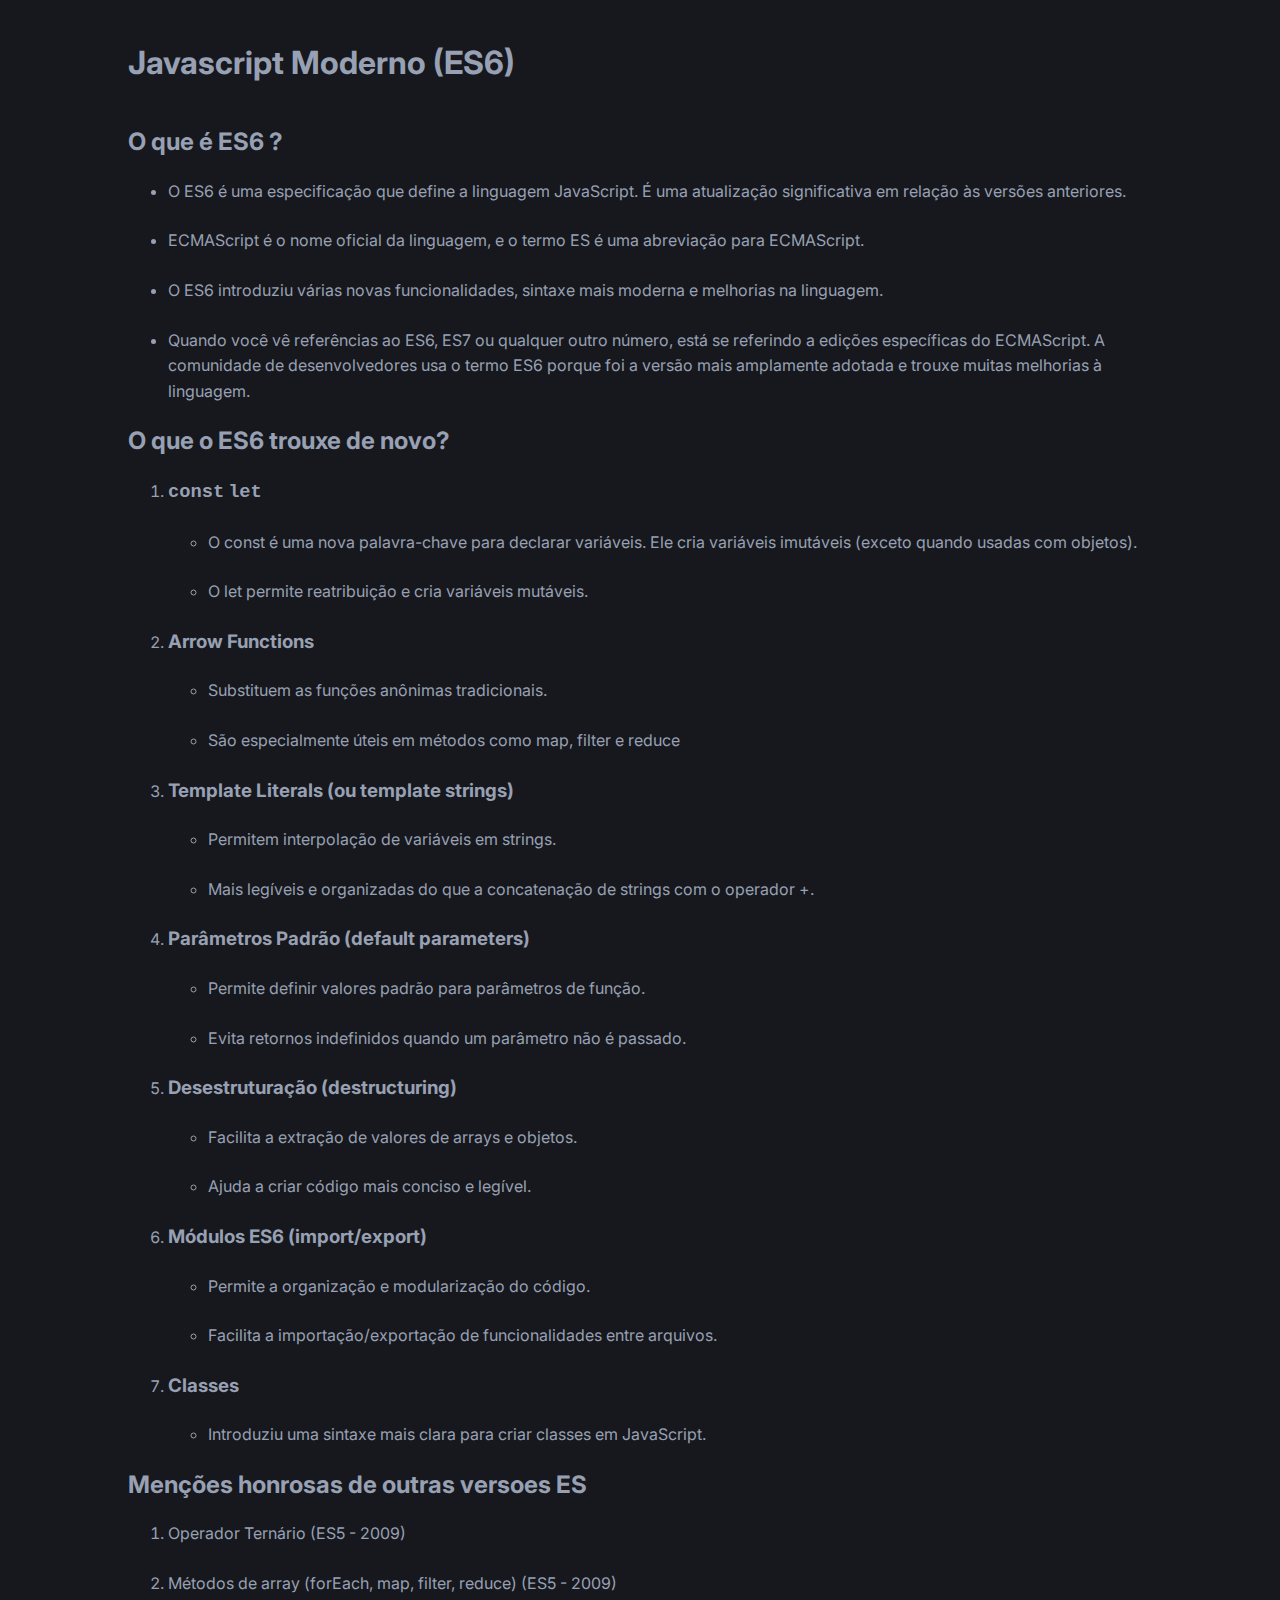
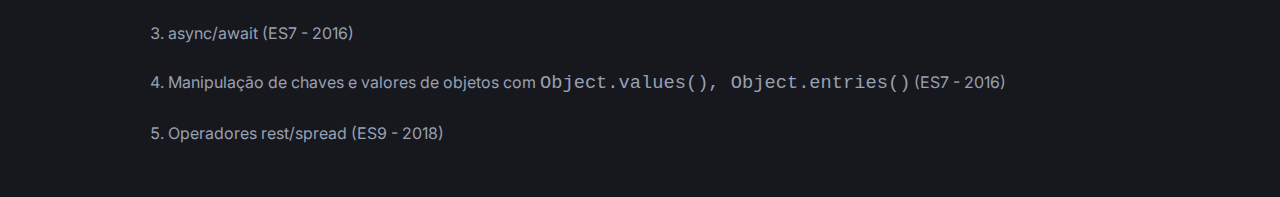
<file: 04 - Javascript Moderno (ES6) - manhã/index.html>
<!DOCTYPE html>
<html lang="pt-BR">
  <head>
    <meta charset="UTF-8" />
    <meta name="viewport" content="width=device-width, initial-scale=1.0" />
    <title>Javascript Moderno</title>

    <!-- STYLES -->
    <link rel="stylesheet" href="./src/styles/index.css" />

    <!-- SCRIPTS -->
    <!-- <script src="./src/scripts/database.js" defer></script> -->
    <script type="module" src="./src/scripts/index.js" defer></script>
  </head>
  <body>
    <h1>Javascript Moderno (ES6)</h1>

    <h2>O que é ES6 ?</h2>

    <ul>
      <li>
        O ES6 é uma especificação que define a linguagem JavaScript. É uma
        atualização significativa em relação às versões anteriores.
      </li>
      <li>
        ECMAScript é o nome oficial da linguagem, e o termo ES é uma abreviação
        para ECMAScript.
      </li>
      <li>
        O ES6 introduziu várias novas funcionalidades, sintaxe mais moderna e
        melhorias na linguagem.
      </li>
      <li>
        Quando você vê referências ao ES6, ES7 ou qualquer outro número, está se
        referindo a edições específicas do ECMAScript. A comunidade de
        desenvolvedores usa o termo ES6 porque foi a versão mais amplamente
        adotada e trouxe muitas melhorias à linguagem.
      </li>
    </ul>

    <h2>O que o ES6 trouxe de novo?</h2>

    <ol>
      <li>
        <h3><code>const</code> <code>let</code></h3>
        <ul>
          <li>
            O const é uma nova palavra-chave para declarar variáveis. Ele cria
            variáveis imutáveis (exceto quando usadas com objetos).
          </li>
          <li>O let permite reatribuição e cria variáveis mutáveis.</li>
        </ul>
      </li>

      <li>
        <h3>Arrow Functions</h3>
        <ul>
          <li>Substituem as funções anônimas tradicionais.</li>
          <li>São especialmente úteis em métodos como map, filter e reduce</li>
        </ul>
      </li>

      <li>
        <h3>Template Literals (ou template strings)</h3>
        <ul>
          <li>Permitem interpolação de variáveis em strings.</li>
          <li>
            Mais legíveis e organizadas do que a concatenação de strings com o
            operador +.
          </li>
        </ul>
      </li>

      <li>
        <h3>Parâmetros Padrão (default parameters)</h3>
        <ul>
          <li>Permite definir valores padrão para parâmetros de função.</li>
          <li>Evita retornos indefinidos quando um parâmetro não é passado.</li>
        </ul>
      </li>

      <li>
        <h3>Desestruturação (destructuring)</h3>
        <ul>
          <li>Facilita a extração de valores de arrays e objetos.</li>
          <li>Ajuda a criar código mais conciso e legível.</li>
        </ul>
      </li>

      <li>
        <h3>Módulos ES6 (import/export)</h3>
        <ul>
          <li>Permite a organização e modularização do código.</li>
          <li>
            Facilita a importação/exportação de funcionalidades entre arquivos.
          </li>
        </ul>
      </li>

      <li>
        <h3>Classes</h3>
        <ul>
          <li>
            Introduziu uma sintaxe mais clara para criar classes em JavaScript.
          </li>
        </ul>
      </li>
    </ol>

    <h2>Menções honrosas de outras versoes ES</h2>

    <ol>
      <li>Operador Ternário (ES5 - 2009)</li>

      <li>Métodos de array (forEach, map, filter, reduce) (ES5 - 2009)</li>

      <li>async/await (ES7 - 2016)</li>

      <li>
        Manipulação de chaves e valores de objetos com
        <code>Object.values(), Object.entries()</code> (ES7 - 2016)
      </li>

      <li>Operadores rest/spread (ES9 - 2018)</li>
    </ol>
  </body>
</html>
</file>
<file: 01 - Organizando Projetos - noite/src/styles/index.css>
@import url("./header.css");
</file>
<file: 02 - Avançando na Estilização - manhã/src/styles/index.css>
/* ORGANIZAR IMPORTAÇÕES DOS ESTILOS DA PÁGINA INDEX.HTML */
@import url("./header.css");
@import url("./banner.css");
@import url("./popular.css");
@import url("./menu.css");
@import url("./footer.css");
</file>
<file: 02 - Avançando na Estilização - noite/src/styles/index.css>
@import url("./header.css");
@import url("./banner.css");
@import url("./popular.css");
@import url("./menu.css");
@import url("./footer.css");
</file>
<file: 03 - Finalizando o projeto com position - manhã/src/styles/index.css>
/* ORGANIZAR IMPORTAÇÕES DOS ESTILOS DA PÁGINA INDEX.HTML */
@import url("./header.css");
@import url("./banner.css");
@import url("./popular.css");
@import url("./menu.css");
@import url("./footer.css");
</file>
<file: 03 - Finalizando o Projeto com Position e JS - noite/src/styles/index.css>
@import url("./header.css");
@import url("./banner.css");
@import url("./popular.css");
@import url("./menu.css");
@import url("./footer.css");
</file>
<file: 04 - Javascript Moderno (ES6) - manhã/src/styles/index.css>
@import url("https://fonts.googleapis.com/css2?family=Inter:wght@300;400;500;700;800&display=swap");

h1 {
  padding-bottom: 2rem;
}

body {
  font-family: "Inter", sans-serif;
  background-color: #16181d;
  color: #98a0b3;
  line-height: 160%;

  max-width: 1024px;
  margin-inline: auto;
  padding: 1.3rem;
}

ol,
li {
  margin-block: 1.5rem;
}

code {
  font-size: 1.17rem;
}
</file>
<file: 01 - Organizando Projetos - noite/src/styles/globalStyles.css>
@import url("./reset.css");
@import url("https://fonts.googleapis.com/css2?family=Inter:wght@400;500;600;700&display=swap");

:root {
  --font-family-primary: "Inter", sans-serif;
  /* 
    HEXA DECIMAL 
    6  (A B C D E F)
    10 (0 A 9)
  */
  --color-primary: #ffc700;

  /* GRAY SCALE */
  --color-gray-100: #000;
  --color-gray-500: #eee;
  --color-gray-700: #fafafa;
  --color-gray-900: #fff;
  /* --color-gray-900: blue; */
}

body {
  font-family: var(--font-family-primary);
  background-color: var(--color-gray-900);
}
</file>
<file: 02 - Avançando na Estilização - manhã/src/styles/globalStyles.css>
@import url("./reset.css");
@import url("https://fonts.googleapis.com/css2?family=Inter:wght@400;500;600;700;800;900&display=swap");

/*
  Figma de Referencia:
  https://www.figma.com/file/ueRxknyuThaY7BMDZNaxvY/Demo---Kenzie-Delivery?type=design&node-id=0-1&mode=design&t=6oVgAOLkCCJRLhIk-0
*/

/* Estilos Globais */
:root {
  --font-family-primary: "Inter", sans-serif;

  /* COLORS */
  --color-primary: #ffc700;

  /* A até F (Hexa) 
    0 até 9 (decimal)
  */
  --color-gray-100: #000;
  --color-gray-500: #eee;
  --color-gray-700: #fafafa;
  --color-gray-900: #fff;
}

body {
  /* font-family: "Inter", sans-serif; */
  font-family: var(--font-family-primary);
  color: var(--color-gray-100);
  background-color: var(--color-gray-900);
}

main section:not(:first-child) {
  max-width: 1024px;
  margin: 0 auto;
  padding-inline: 0.5rem;
}

/* Equivalente */
/* .popular__section,
.menu__section {
  max-width: 1024px;
  margin: 0 auto;
} */
</file>
<file: 02 - Avançando na Estilização - noite/src/styles/globalStyles.css>
@import url("./reset.css");
@import url("https://fonts.googleapis.com/css2?family=Inter:wght@400;500;600;700&display=swap");

:root {
  --font-family-primary: "Inter", sans-serif;
  /* 
    HEXA DECIMAL 
    6  (A B C D E F)
    10 (0 A 9)
  */
  --color-primary: #ffc700;

  /* GRAY SCALE */
  --color-gray-100: #000;
  --color-gray-500: #eee;
  --color-gray-700: #fafafa;
  --color-gray-900: #fff;
  /* --color-gray-900: blue; */
}

body {
  font-family: var(--font-family-primary);
  color: var(--color-gray-100);
  background-color: var(--color-gray-900);
}

main section:not(:first-child) {
  max-width: 1024px;
  margin-inline: auto;
}

/* Equivalente: */
/* .popular__section,
.menu__section {
  max-width: 1024px;
  margin-inline: auto;
} */
</file>
<file: 03 - Finalizando o projeto com position - manhã/src/styles/globalStyles.css>
@import url("./reset.css");
@import url("https://fonts.googleapis.com/css2?family=Inter:wght@400;500;600;700;800;900&display=swap");

/*
  Figma de Referencia:
  https://www.figma.com/file/ueRxknyuThaY7BMDZNaxvY/Demo---Kenzie-Delivery?type=design&node-id=0-1&mode=design&t=6oVgAOLkCCJRLhIk-0
*/

/* Estilos Globais */
:root {
  --font-family-primary: "Inter", sans-serif;

  /* COLORS */
  --color-primary: #ffc700;

  /* A até F (Hexa) 
    0 até 9 (decimal)
  */
  --color-gray-100: #000;
  --color-gray-500: #eee;
  --color-gray-700: #fafafa;
  --color-gray-900: #fff;
}

body {
  /* font-family: "Inter", sans-serif; */
  font-family: var(--font-family-primary);
  color: var(--color-gray-100);
  background-color: var(--color-gray-900);
}

main section:not(:first-child) {
  max-width: 1024px;
  margin: 0 auto;
  padding-inline: 0.5rem;
}

/* Equivalente */
/* .popular__section,
.menu__section {
  max-width: 1024px;
  margin: 0 auto;
} */
</file>
<file: 03 - Finalizando o Projeto com Position e JS - noite/src/styles/globalStyles.css>
@import url("./reset.css");
@import url("https://fonts.googleapis.com/css2?family=Inter:wght@400;500;600;700&display=swap");

:root {
  --font-family-primary: "Inter", sans-serif;
  /* 
    HEXA DECIMAL 
    6  (A B C D E F)
    10 (0 A 9)
  */
  --color-primary: #ffc700;

  /* GRAY SCALE */
  --color-gray-100: #000;
  --color-gray-500: #eee;
  --color-gray-700: #fafafa;
  --color-gray-900: #fff;
  /* --color-gray-900: blue; */
}

body {
  font-family: var(--font-family-primary);
  color: var(--color-gray-100);
  background-color: var(--color-gray-900);
}

main section:not(:first-child) {
  max-width: 1024px;
  margin-inline: auto;
}

/* Equivalente: */
/* .popular__section,
.menu__section {
  max-width: 1024px;
  margin-inline: auto;
} */
</file>
